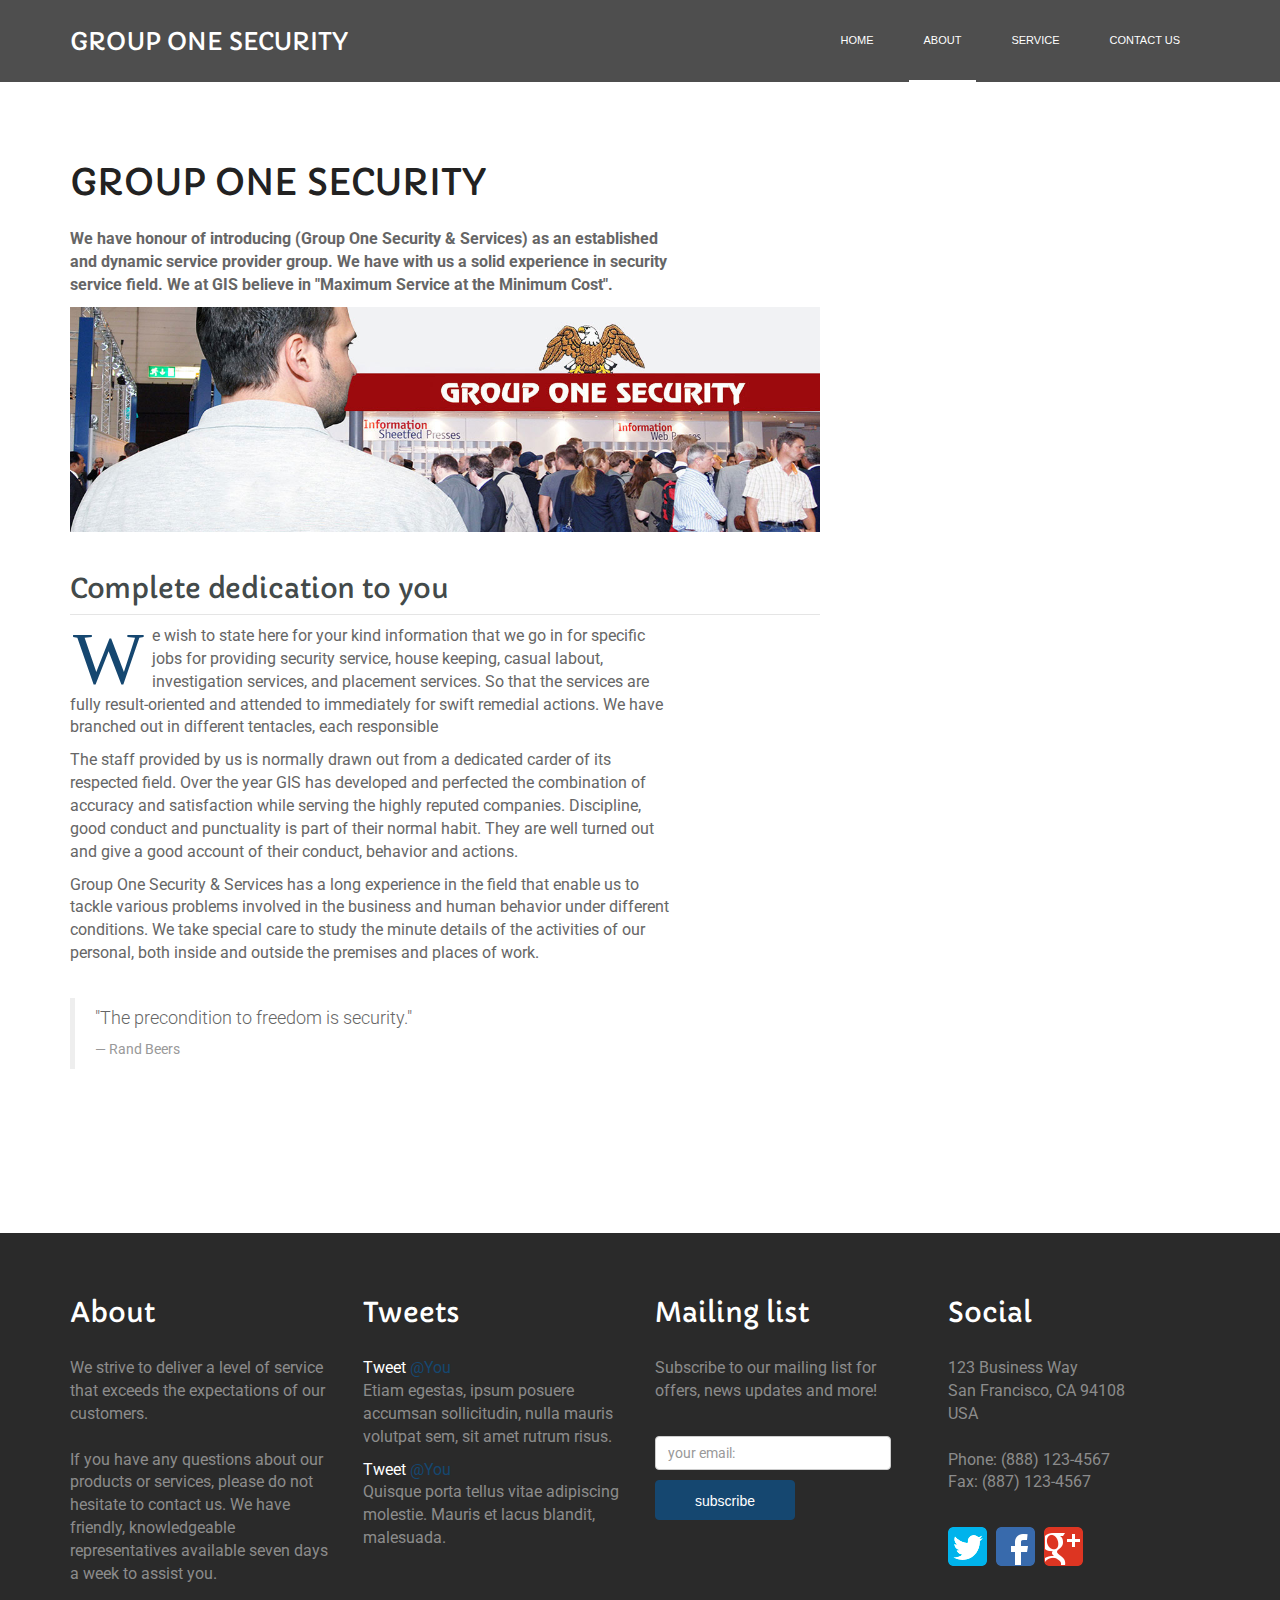
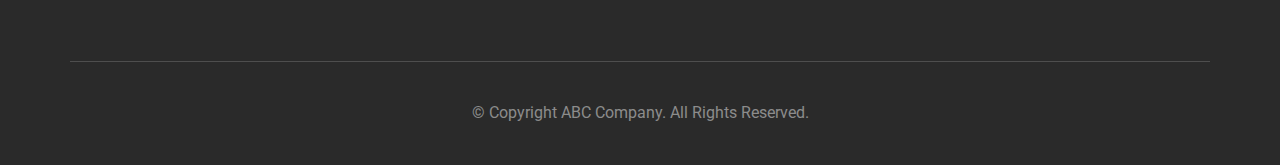
<file: about.html>
<!DOCTYPE html>
<html>

<head>
    <title>Groupone</title>
    <meta name="viewport" content="width=device-width, initial-scale=1.0">
    <!-- Bootstrap -->
    <link href="css/bootstrap.min.css" rel="stylesheet">
    <link href='http://fonts.googleapis.com/css?family=Capriola' rel='stylesheet' type='text/css'>
    <link href='https://fonts.googleapis.com/css?family=Roboto:400,500,700' rel='stylesheet' type='text/css'>
    <link href="css/style.css" rel="stylesheet">
    <!--[if lt IE 9]>
      <script src="https://oss.maxcdn.com/libs/html5shiv/3.7.0/html5shiv.js"></script>
      <script src="https://oss.maxcdn.com/libs/respond.js/1.3.0/respond.min.js"></script>
    <![endif]-->
</head>

<body>
    <header class="sub__header">
        <div class="container">
            <nav class="navbar navbar-default" role="navigation">
                <!-- Brand and toggle get grouped for better mobile display -->
                <!-- Collect the nav links, forms, and other content for toggling -->
                <div class="navbar-header">
                    <h1 class="navbar-brand"><a href="index.html">Group One Security</a></h1>
                    <button type="button" class="navbar-toggle" data-toggle="collapse" data-target="#bs-example-navbar-collapse-1,#bs-example-navbar-collapse-2"> <span class="sr-only">Toggle navigation</span> <span class="icon-bar"></span> <span class="icon-bar"></span> <span class="icon-bar"></span> </button>
                </div>
                <div class="navbar-collapse navbar-right" id="bs-example-navbar-collapse-1">
                    <ul class="nav navbar-nav">
                        <li><a href="index.html">Home</a></li>
                        <li class="active"><a href="about.html">About</a></li>
                        <!--<li><a href="right_sidebar.html">right sidebar</a></li>-->
                        <li><a href="service.html">Service</a></li>
                        <li><a href="contact.html">contact us</a></li>
                    </ul>
                </div>
                <!-- /.navbar-collapse -->
            </nav>
        </div>
    </header>
    <section class="main__middle__container">
        <div class="container">
            <div class="row nothing">
                <section class="col-md-8 main-content">
                    <h2>Group One Security</h2>
                    <p class="pWidth"><strong>We have honour of introducing (Group One Security & Services) as an established and dynamic service provider group. We have with us a solid experience in security service field. We at GIS believe in "Maximum Service at the Minimum Cost".</strong></p>
                    <img src="images/content__images/banner1.jpg" alt="image" class="img-responsive">
                    <br />
                    <h3>Complete dedication to you</h3>
                    <hr>
                    <p class="pWidth"><span class="firstCharacter">W</span>e wish to state here for your kind information that we go in for specific jobs for providing security service, house keeping, casual labout, investigation services, and placement services. So that the services are fully result-oriented and attended to immediately for swift remedial actions. We have branched out in different tentacles, each responsible </p>
                    <p class="pWidth">The staff provided by us is normally drawn out from a dedicated carder of its respected field. Over the year GIS has developed and perfected the combination of accuracy and satisfaction while serving the highly reputed companies. Discipline, good conduct and punctuality is part of their normal habit. They are well turned out and give a good account of their conduct, behavior and actions.</p>
                    <p class="pWidth">Group One Security & Services has a long experience in the field that enable us to tackle various problems involved in the business and human behavior under different conditions. We take special care to study the minute details of the activities of our personal, both inside and outside the premises and places of work.</p>
                    <br />
                    <blockquote>
                        <p>"The precondition to freedom is security."</p>
                        <small>Rand Beers</small> </blockquote>
                    <br />
                    <br />
                    <br />
                </section>
            </div>
        </div>
        </div>
    </section>
    <footer>
        <div class="container">
            <div class="row">
                <div class="col-md-3">
                    <h3>About</h3>
                    <p>We strive to deliver a level of service that exceeds the expectations of our customers.
                        <br />
                        <br /> If you have any questions about our products or services, please do not hesitate to contact us. We have friendly, knowledgeable representatives available seven days a week to assist you.</p>
                </div>
                <div class="col-md-3">
                    <h3>Tweets</h3>
                    <p><span>Tweet</span> <a href="#">@You</a>
                        <br /> Etiam egestas, ipsum posuere accumsan sollicitudin, nulla mauris volutpat sem, sit amet rutrum risus. </p>
                    <p><span>Tweet</span> <a href="#">@You</a>
                        <br /> Quisque porta tellus vitae adipiscing molestie. Mauris et lacus blandit, malesuada.</p>
                </div>
                <div class="col-md-3">
                    <h3>Mailing list</h3>
                    <p>Subscribe to our mailing list for offers, news updates and more!</p>
                    <br />
                    <form action="#" method="post" class="form-inline" role="form">
                        <div class="form-group">
                            <label class="sr-only" for="exampleInputEmail2">your email:</label>
                            <input type="email" class="form-control form-control-lg" id="exampleInputEmail2" placeholder="your email:">
                        </div>
                        <button type="submit" class="btn btn-primary">subscribe</button>
                    </form>
                </div>
                <div class="col-md-3">
                    <h3>Social</h3>
                    <p>123 Business Way
                        <br /> San Francisco, CA 94108
                        <br /> USA
                        <br />
                        <br /> Phone: (888) 123-4567
                        <br /> Fax: (887) 123-4567
                        <br />
                        <br />
                    </p>
                    <div class="social__icons">
                        <a href="#" class="socialicon socialicon-twitter"></a>
                        <a href="#" class="socialicon socialicon-facebook"></a>
                        <a href="#" class="socialicon socialicon-google"></a>
                    </div>
                </div>
            </div>
            <hr>
            <p class="text-center">&copy; Copyright ABC Company. All Rights Reserved.</p>
        </div>
    </footer>
    <!-- jQuery (necessary for Bootstrap's JavaScript plugins) -->
    <script type="text/javascript" src="js/jquery.min.js"></script>
    <!-- Include all compiled plugins (below), or include individual files as needed -->
    <script src="js/bootstrap.min.js"></script>
</body>

</html>
</file>
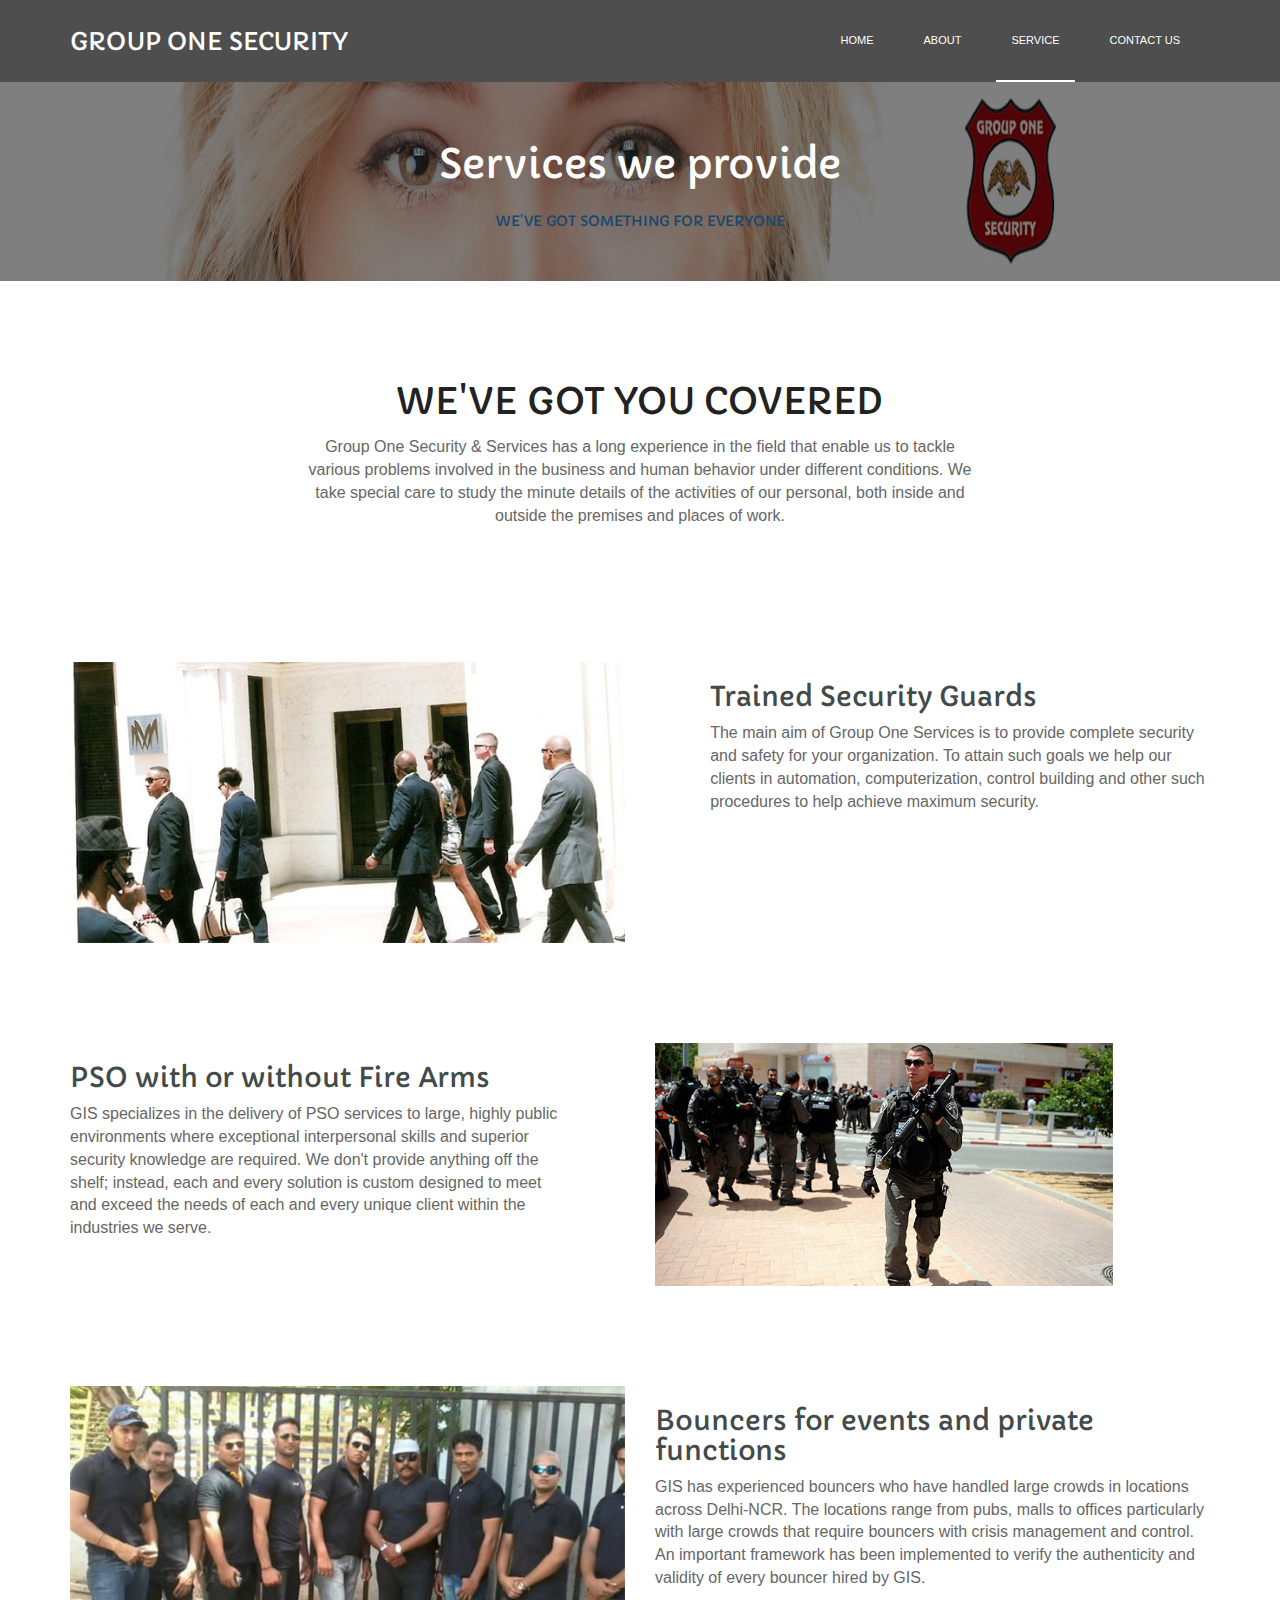
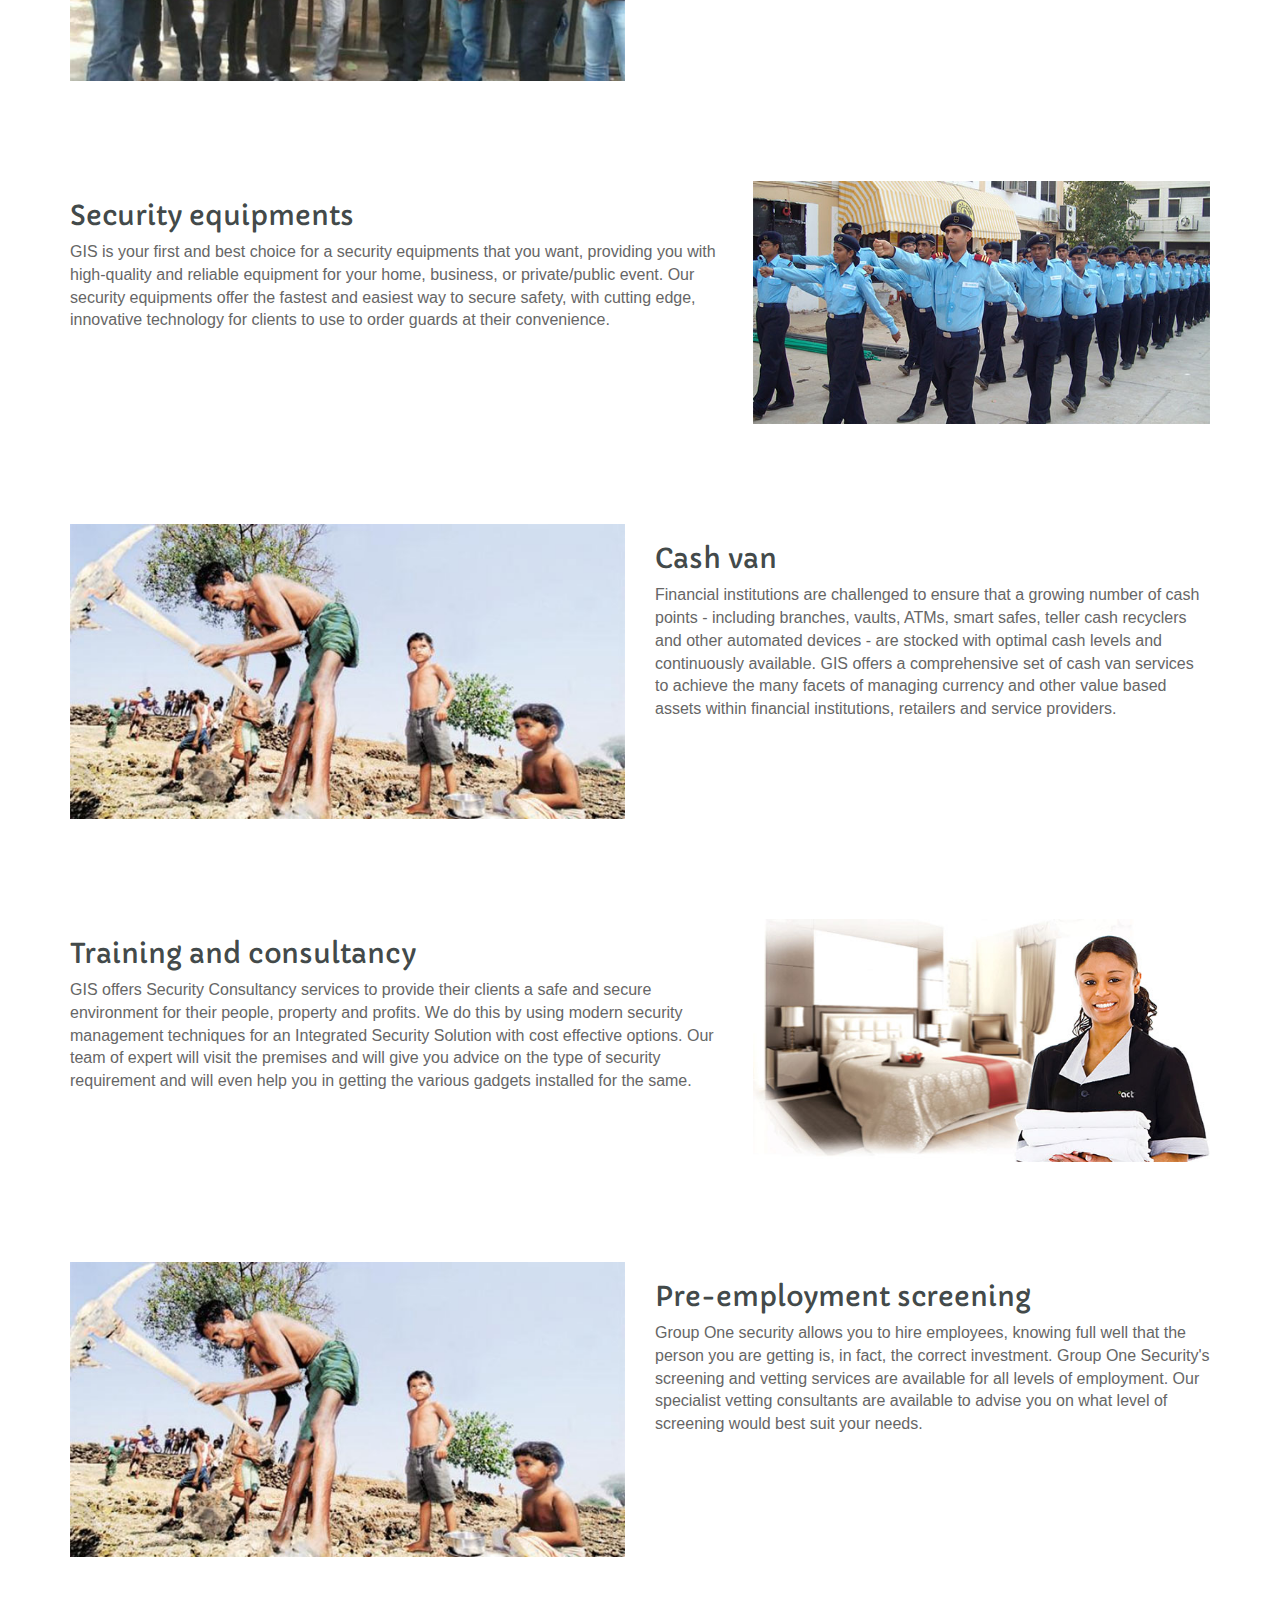
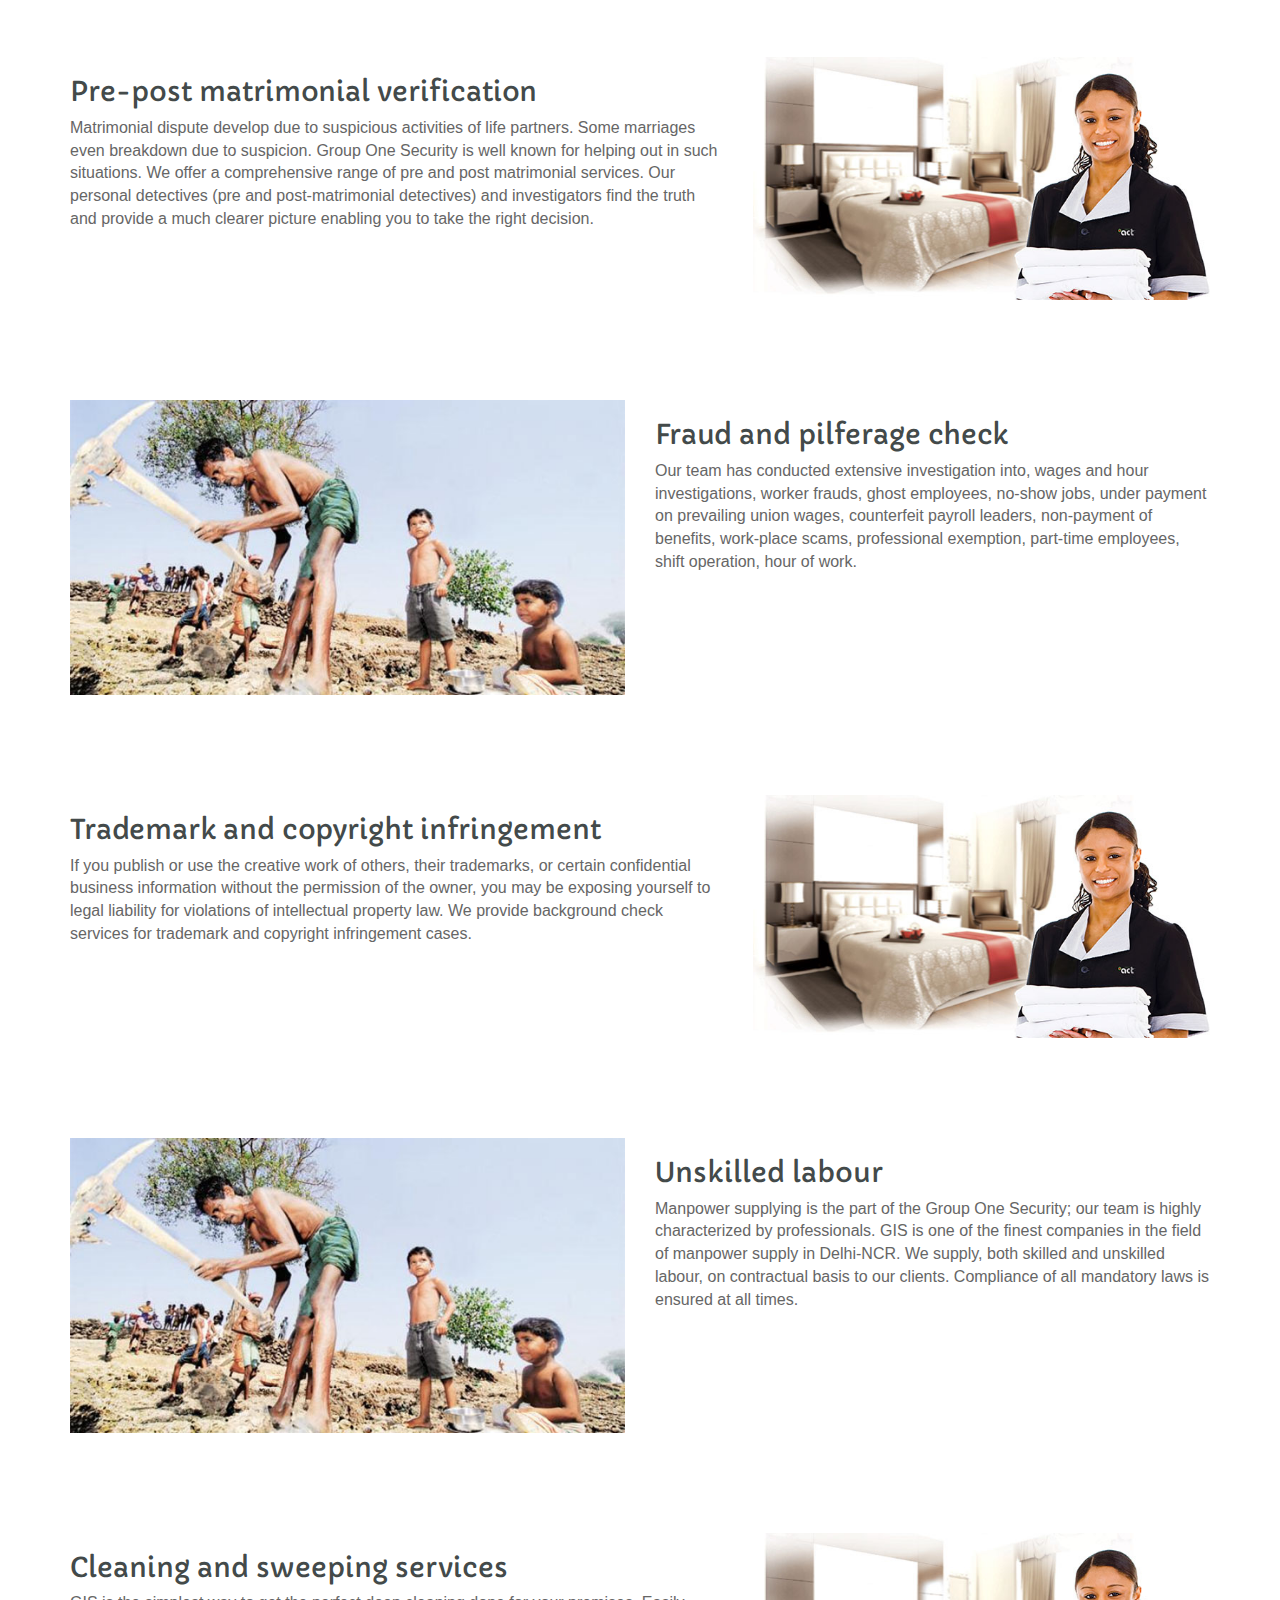
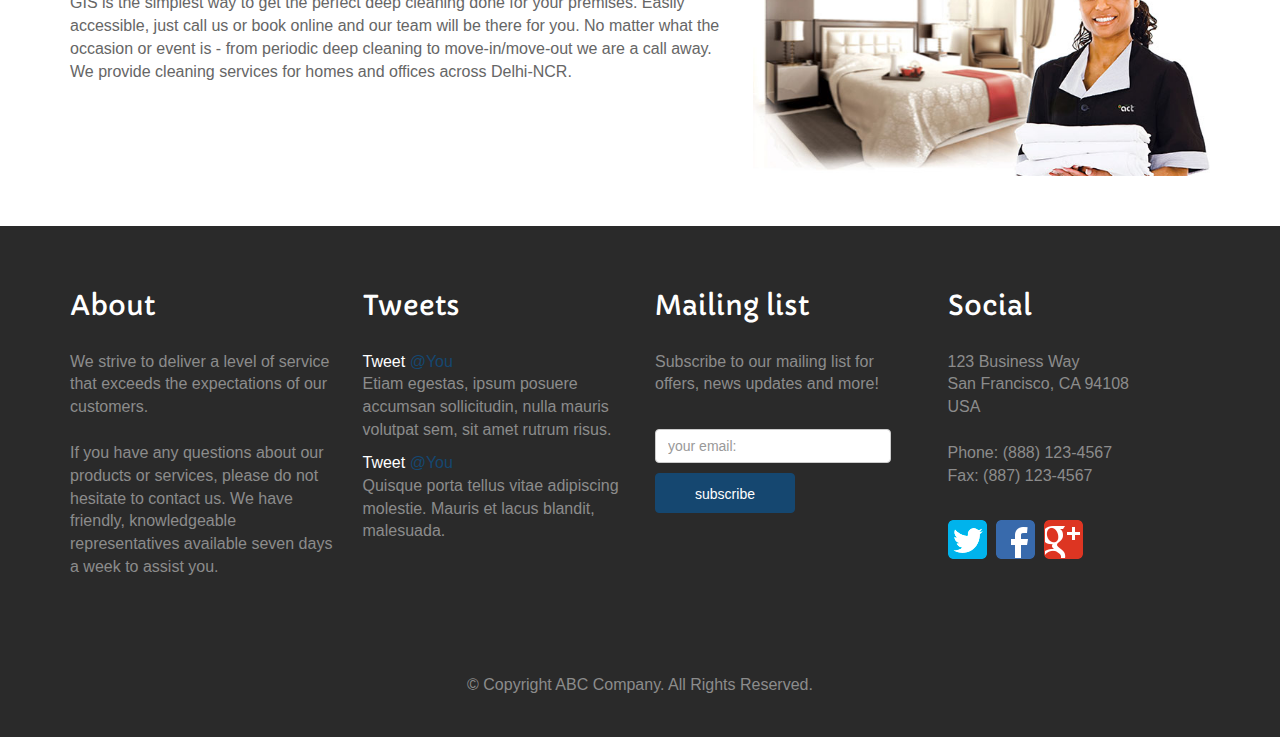
<file: service.html>
<!DOCTYPE html>
<html>

<head>
    <title>groupone</title>
    <meta name="viewport" content="width=device-width, initial-scale=1.0">
    <!-- Bootstrap -->
    <link href="css/bootstrap.min.css" rel="stylesheet">
    <link href='http://fonts.googleapis.com/css?family=Capriola' rel='stylesheet' type='text/css'>
    <link href='https://fonts.googleapis.com/css?family=Lato:400,700' rel='stylesheet' type='text/css'>
    <link href="css/style.css" rel="stylesheet">
    <!--[if lt IE 9]>
      <script src="https://oss.maxcdn.com/libs/html5shiv/3.7.0/html5shiv.js"></script>
      <script src="https://oss.maxcdn.com/libs/respond.js/1.3.0/respond.min.js"></script>
    <![endif]-->
</head>

<body>
    <header class="sub__header">
        <div class="container">
            <nav class="navbar navbar-default" role="navigation">
                <!-- Brand and toggle get grouped for better mobile display -->
                <!-- Collect the nav links, forms, and other content for toggling -->
                <div class="navbar-header">
                    <h1 class="navbar-brand"><a href="index.html">Group One Security</a></h1>
                    <button type="button" class="navbar-toggle" data-toggle="collapse" data-target="#bs-example-navbar-collapse-1,#bs-example-navbar-collapse-2"> <span class="sr-only">Toggle navigation</span> <span class="icon-bar"></span> <span class="icon-bar"></span> <span class="icon-bar"></span> </button>
                </div>
                <div class="navbar-collapse navbar-right" id="bs-example-navbar-collapse-1">
                    <ul class="nav navbar-nav">
                        <li><a href="index.html">Home</a></li>
                        <li><a href="about.html">About</a></li>
                        <!--<li><a href="right_sidebar.html">right sidebar</a></li>-->
                        <li class="active"><a href="service.html">Service</a></li>
                        <li><a href="contact.html">contact us</a></li>
                    </ul>
                </div>
                <!-- /.navbar-collapse -->
            </nav>
        </div>
    </header>
    <section class="main__middle__container">
        <div class="row heading__block nothing no-margin">
            <div class="container text-center">
                <h1>Services we provide</h1>
                <p class="big-paragraph">We've got something for everyone</p>
            </div>
        </div>
        <div class="container">
            <div class="row no_padding nothing no-margin ctr-text">
                <h2>We've got you covered</h2>
                <p class="ctr-text">Group One Security & Services has a long experience in the field that enable us to tackle various problems involved in the business and human behavior under different conditions. We take special care to study the minute details of the activities of our personal, both inside and outside the premises and places of work.</p>
            </div>
            <div class="row nothing">
                <div class="col-md-6"> <img src="images/content__images/image1.jpg" alt="image" class="img-responsive no-margin full-width"> </div>
                <div class="col-md-6 col-padding-rgt">
                    <h3>Trained Security Guards</h3>
                    <p>The main aim of Group One Services is to provide complete security and safety for your organization. To attain such goals we help our clients in automation, computerization, control building and other such procedures to help achieve maximum security.</p>
                </div>
            </div>
            <div class="row">
                <div class="col-md-7 col-padding-lft">
                    <h3>PSO with or without Fire Arms</h3>
                    <p>GIS specializes in the delivery of PSO services to large, highly public environments where exceptional interpersonal skills and superior security knowledge are required. We don't provide anything off the shelf; instead, each and every solution is custom designed to meet and exceed the needs of each and every unique client within the industries we serve.</p>
                </div>
                <div class="col-md-5"> <img src="images/content__images/image2.jpg" alt="image" class="img-responsive no-margin full-width"> </div>
            </div>
            <div class="row nothing">
                <div class="col-md-6"> <img src="images/content__images/bouncer.jpg" alt="image" class="img-responsive no-margin full-width"> </div>
                <div class="col-md-6">
                    <h3>Bouncers for events and private functions</h3>
                    <p>GIS has experienced bouncers who have handled large crowds in locations across Delhi-NCR. The locations range from pubs, malls to offices particularly with large crowds that require bouncers with crisis management and control. An important framework has been implemented to verify the authenticity and validity of every bouncer hired by GIS.</p>
                </div>
            </div>
            <div class="row">
                <div class="col-md-7">
                    <h3>Security equipments</h3>
                    <p>GIS is your first and best choice for a security equipments that you want, providing you with high-quality and reliable equipment for your home, business, or private/public event. Our security equipments offer the fastest and easiest way to secure safety, with cutting edge, innovative technology for clients to use to order guards at their convenience.</p>
                </div>
                <div class="col-md-5"> <img src="images/content__images/security-gaurd.jpg" alt="image" class="img-responsive no-margin full-width"> </div>
            </div>
            <div class="row nothing">
                <div class="col-md-6"> <img src="images/content__images/casual.jpg" alt="image" class="img-responsive no-margin full-width"> </div>
                <div class="col-md-6">
                    <h3>Cash van</h3>
                    <p>Financial institutions are challenged to ensure that a growing number of cash points - including branches, vaults, ATMs, smart safes, teller cash recyclers and other automated devices - are stocked with optimal cash levels and continuously available. GIS offers a comprehensive set of cash van services to achieve the many facets of managing currency and other value based assets within financial institutions, retailers and service providers.</p>
                </div>
            </div>
            <div class="row">
                <div class="col-md-7">
                    <h3>Training and consultancy</h3>
                    <p>GIS offers Security Consultancy services to provide their clients a safe and secure environment for their people, property and profits. We do this by using modern security management techniques for an Integrated Security Solution with cost effective options. Our team of expert will visit the premises and will give you advice on the type of security requirement and will even help you in getting the various gadgets installed for the same.</p>
                </div>
                <div class="col-md-5"> <img src="images/content__images/housekeeping.jpg" alt="image" class="img-responsive no-margin full-width"> </div>
            </div>
            <div class="row nothing">
                <div class="col-md-6"> <img src="images/content__images/casual.jpg" alt="image" class="img-responsive no-margin full-width"> </div>
                <div class="col-md-6">
                    <h3>Pre-employment screening</h3>
                    <p>Group One security allows you to hire employees, knowing full well that the person you are getting is, in fact, the correct investment. Group One Security's screening and vetting services are available for all levels of employment. Our specialist vetting consultants are available to advise you on what level of screening would best suit your needs.</p>
                </div>
            </div>
            <div class="row">
                <div class="col-md-7">
                    <h3>Pre-post matrimonial verification</h3>
                    <p>Matrimonial dispute develop due to suspicious activities of life partners. Some marriages even breakdown due to suspicion. Group One Security is well known for helping out in such situations. We offer a comprehensive range of pre and post matrimonial services. Our personal detectives (pre and post-matrimonial detectives) and investigators find the truth and provide a much clearer picture enabling you to take the right decision.</p>
                </div>
                <div class="col-md-5"> <img src="images/content__images/housekeeping.jpg" alt="image" class="img-responsive no-margin full-width"> </div>
            </div>
            <div class="row nothing">
                <div class="col-md-6"> <img src="images/content__images/casual.jpg" alt="image" class="img-responsive no-margin full-width"> </div>
                <div class="col-md-6">
                    <h3>Fraud and pilferage check</h3>
                    <p>Our team has conducted extensive investigation into, wages and hour investigations, worker frauds, ghost employees, no-show jobs, under payment on prevailing union wages, counterfeit payroll leaders, non-payment of benefits, work-place scams, professional exemption, part-time employees, shift operation, hour of work.</p>
                </div>
            </div>
            <div class="row">
                <div class="col-md-7">
                    <h3>Trademark and copyright infringement</h3>
                    <p>If you publish or use the creative work of others, their trademarks, or certain confidential business information without the permission of the owner, you may be exposing yourself to legal liability for violations of intellectual property law. We provide background check services for trademark and copyright infringement cases.</p>
                </div>
                <div class="col-md-5"> <img src="images/content__images/housekeeping.jpg" alt="image" class="img-responsive no-margin full-width"> </div>
            </div>
            <div class="row nothing">
                <div class="col-md-6"> <img src="images/content__images/casual.jpg" alt="image" class="img-responsive no-margin full-width"> </div>
                <div class="col-md-6">
                    <h3>Unskilled labour</h3>
                    <p>Manpower supplying is the part of the Group One Security; our team is highly characterized by professionals. GIS is one of the finest companies in the field of manpower supply in Delhi-NCR. We supply, both skilled and unskilled labour, on contractual basis to our clients. Compliance of all mandatory laws is ensured at all times.</p>
                </div>
            </div>
            <div class="row">
                <div class="col-md-7">
                    <h3>Cleaning and sweeping services</h3>
                    <p>GIS is the simplest way to get the perfect deep cleaning done for your premises. Easily accessible, just call us or book online and our team will be there for you. No matter what the occasion or event is - from periodic deep cleaning to move-in/move-out we are a call away. We provide cleaning services for homes and offices across Delhi-NCR.</p>
                </div>
                <div class="col-md-5"> <img src="images/content__images/housekeeping.jpg" alt="image" class="img-responsive no-margin full-width"> </div>
            </div>
            <div class="dc_clear"></div>
    </section>
    <footer>
        <div class="container">
            <div class="row">
                <div class="col-md-3">
                    <h3>About</h3>
                    <p>We strive to deliver a level of service that exceeds the expectations of our customers.
                        <br />
                        <br /> If you have any questions about our products or services, please do not hesitate to contact us. We have friendly, knowledgeable representatives available seven days a week to assist you.</p>
                </div>
                <div class="col-md-3">
                    <h3>Tweets</h3>
                    <p><span>Tweet</span> <a href="#">@You</a>
                        <br /> Etiam egestas, ipsum posuere accumsan sollicitudin, nulla mauris volutpat sem, sit amet rutrum risus. </p>
                    <p><span>Tweet</span> <a href="#">@You</a>
                        <br /> Quisque porta tellus vitae adipiscing molestie. Mauris et lacus blandit, malesuada.</p>
                </div>
                <div class="col-md-3">
                    <h3>Mailing list</h3>
                    <p>Subscribe to our mailing list for offers, news updates and more!</p>
                    <br />
                    <form action="#" method="post" class="form-inline" role="form">
                        <div class="form-group">
                            <label class="sr-only" for="exampleInputEmail2">your email:</label>
                            <input type="email" class="form-control form-control-lg" id="exampleInputEmail2" placeholder="your email:">
                        </div>
                        <button type="submit" class="btn btn-primary">subscribe</button>
                    </form>
                </div>
                <div class="col-md-3">
                    <h3>Social</h3>
                    <p>123 Business Way
                        <br /> San Francisco, CA 94108
                        <br /> USA
                        <br />
                        <br /> Phone: (888) 123-4567
                        <br /> Fax: (887) 123-4567
                        <br />
                        <br />
                    </p>
                    <div class="social__icons">
                        <a href="#" class="socialicon socialicon-twitter"></a>
                        <a href="#" class="socialicon socialicon-facebook"></a>
                        <a href="#" class="socialicon socialicon-google"></a>
                    </div>
                </div>
            </div>
            <p class="text-center">&copy; Copyright ABC Company. All Rights Reserved.</p>
        </div>
    </footer>
    <!-- jQuery (necessary for Bootstrap's JavaScript plugins) -->
    <script type="text/javascript" src="js/jquery.min.js"></script>
    <!-- Include all compiled plugins (below), or include individual files as needed -->
    <script src="js/bootstrap.min.js"></script>
</body>

</html>
</file>
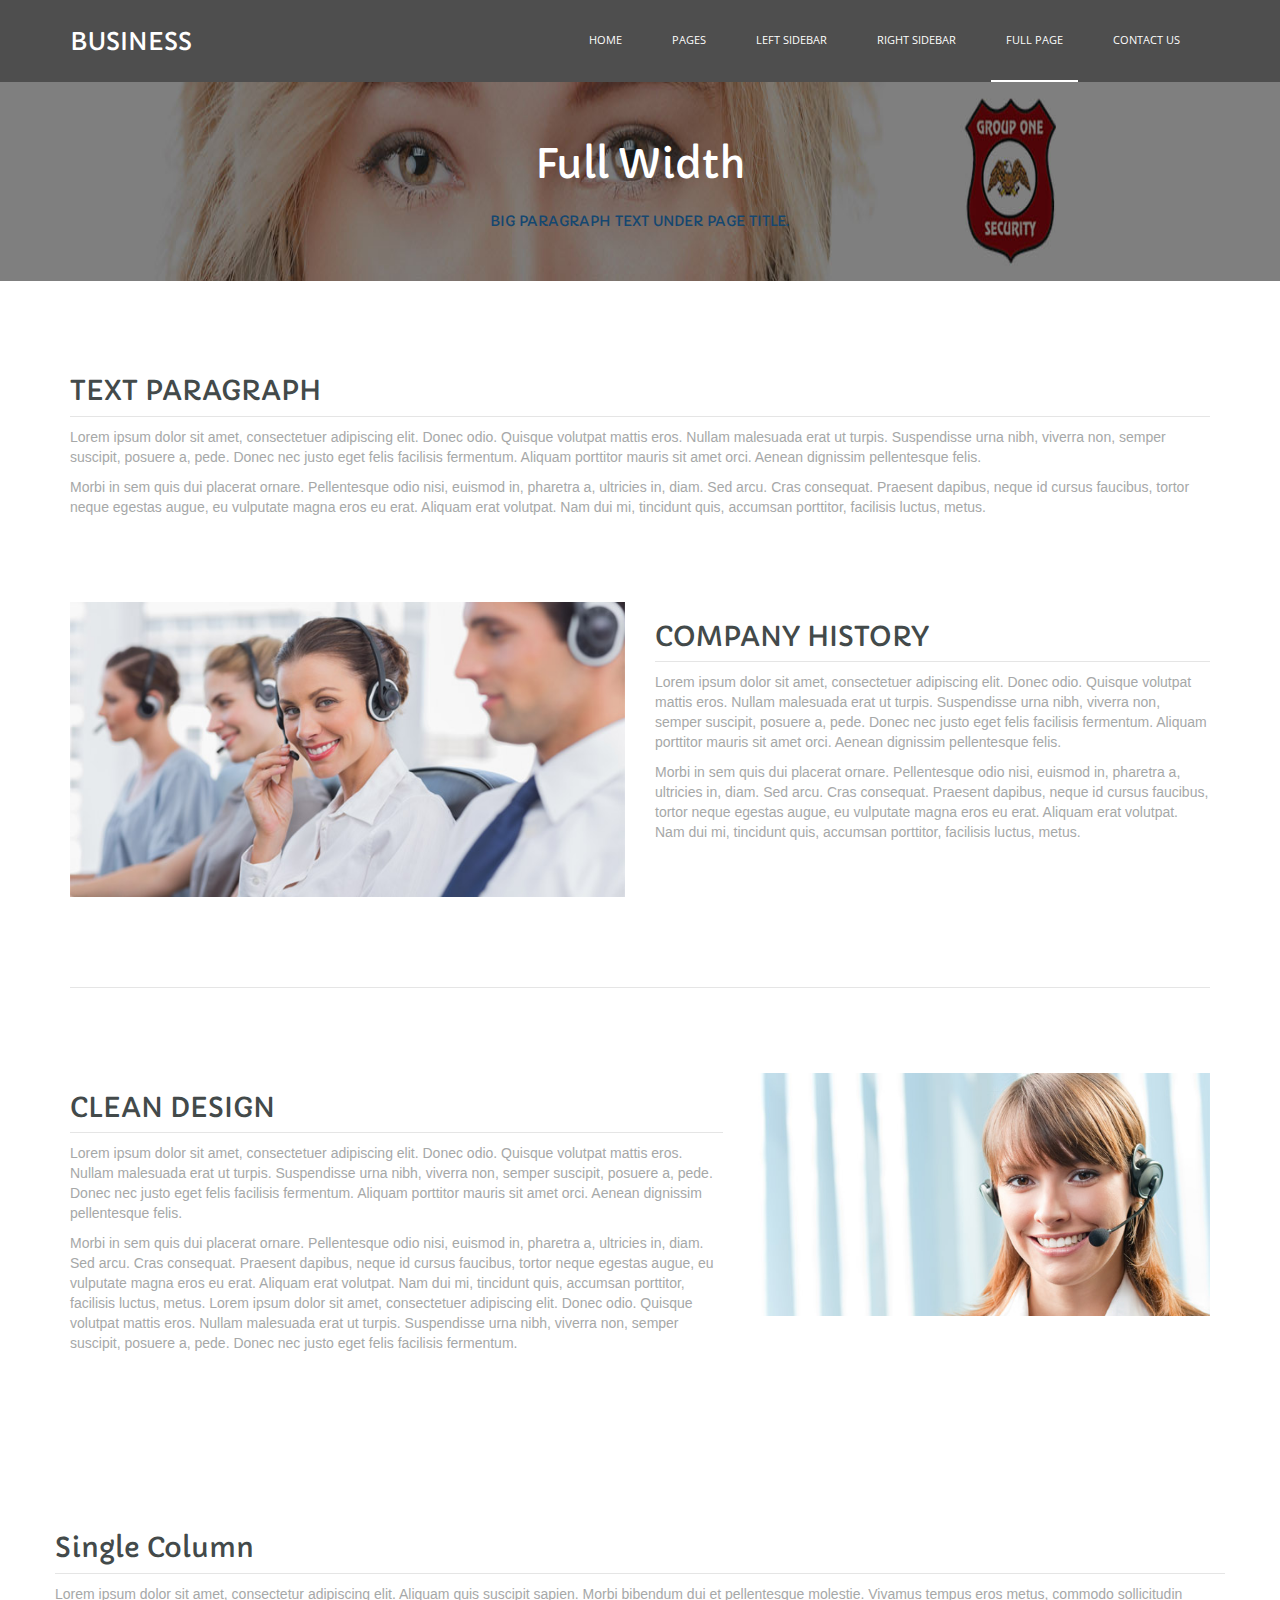
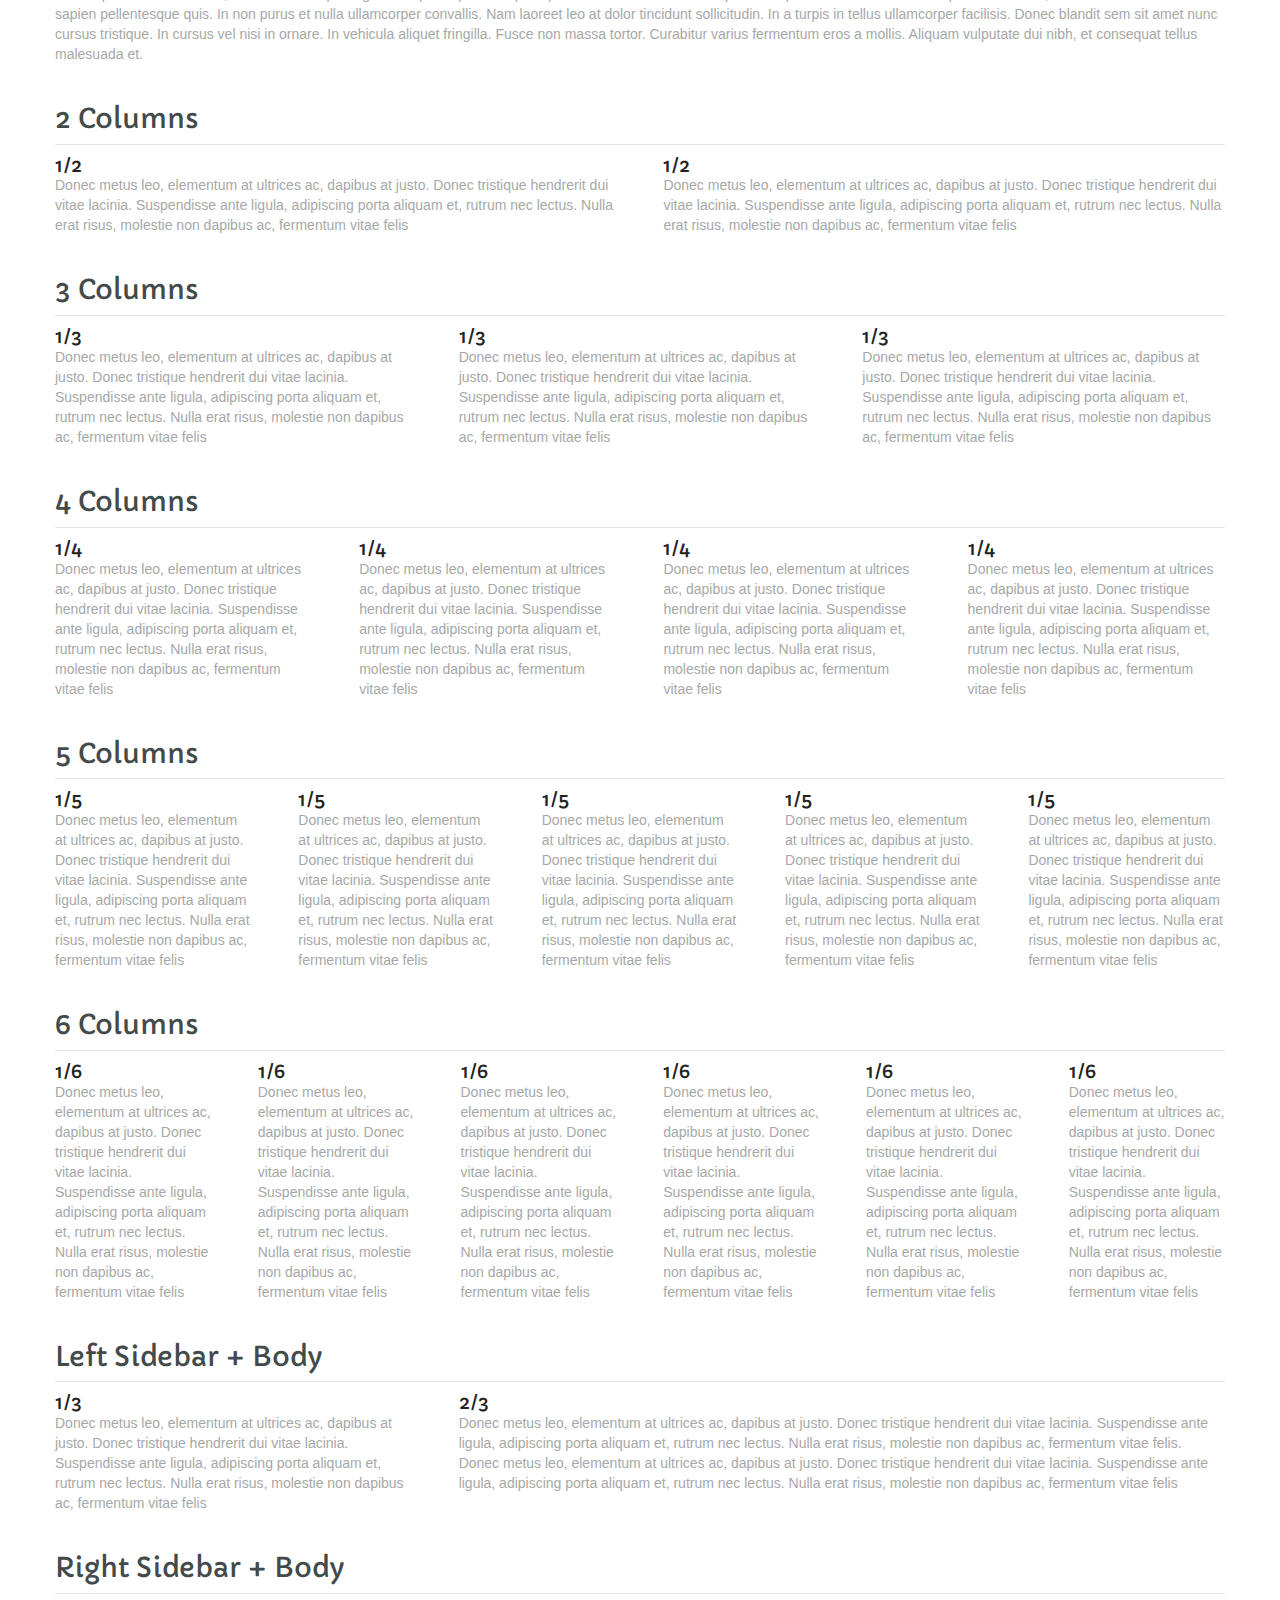
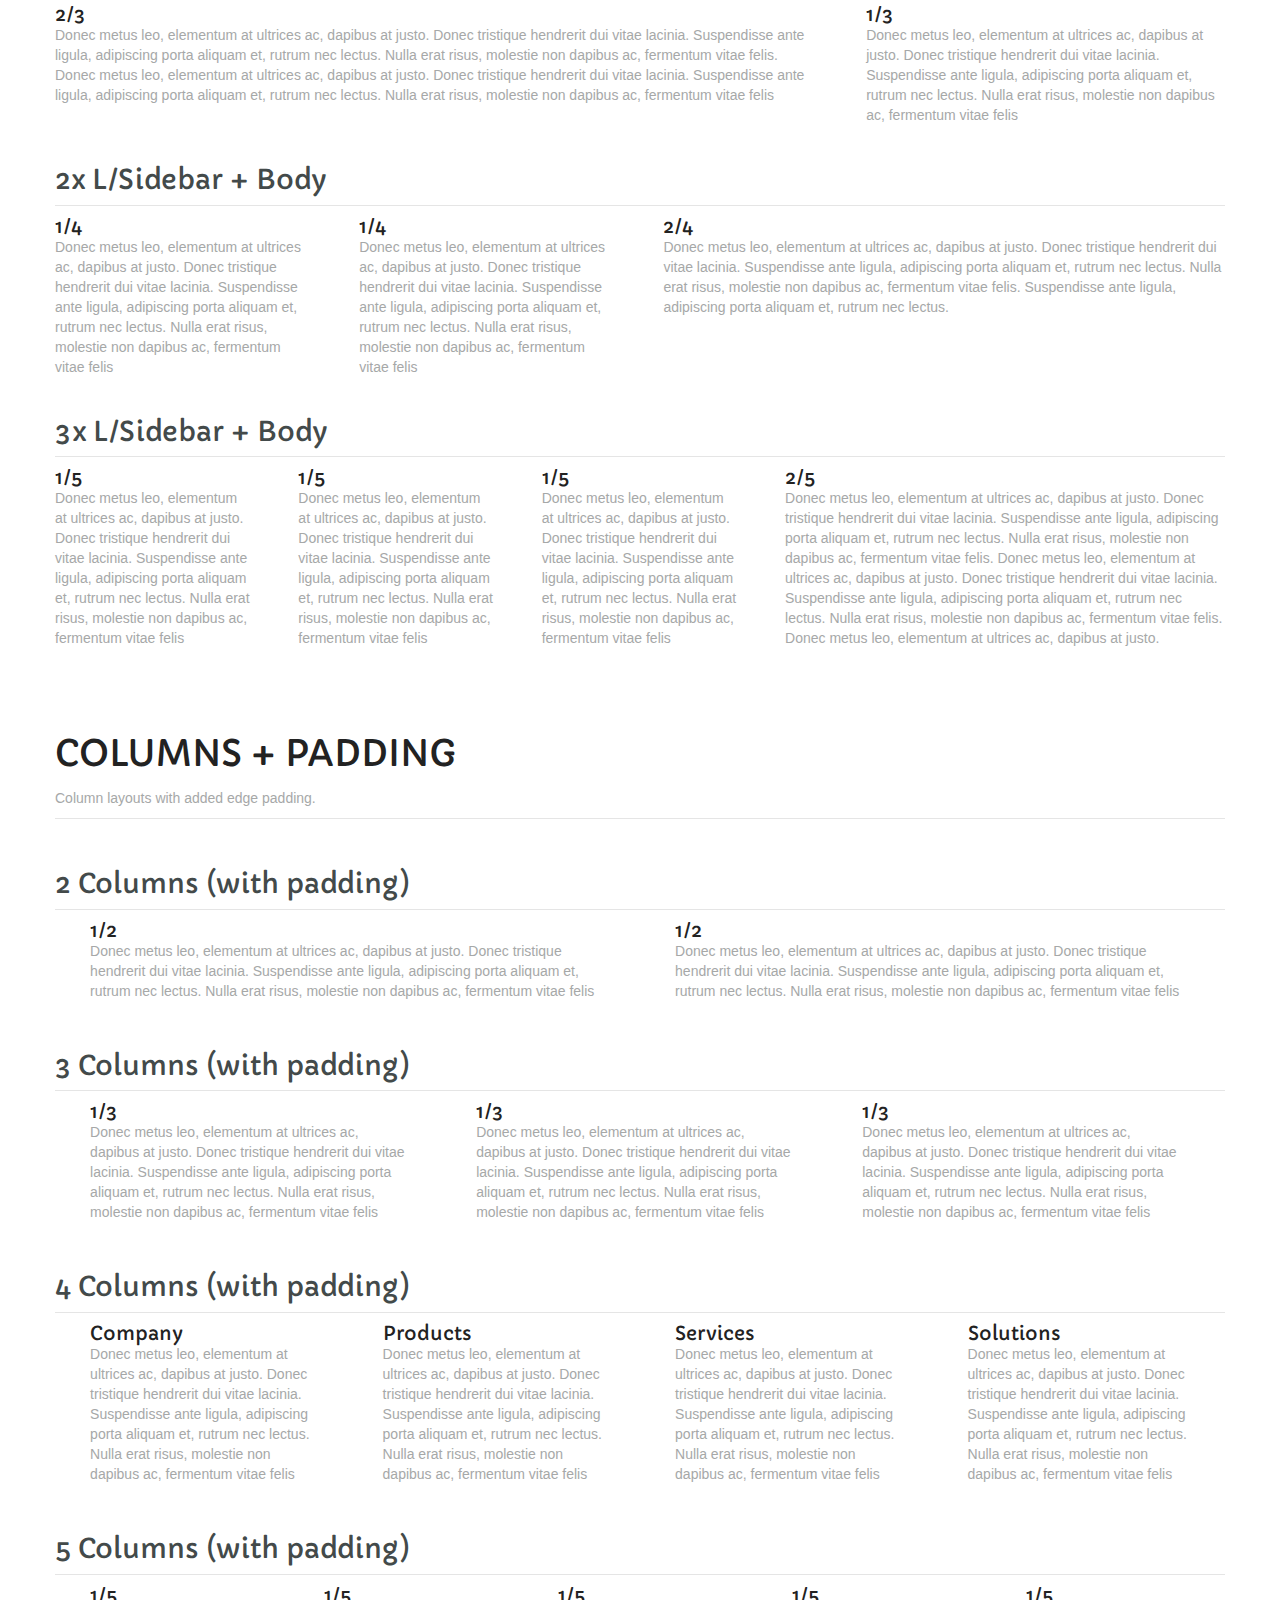
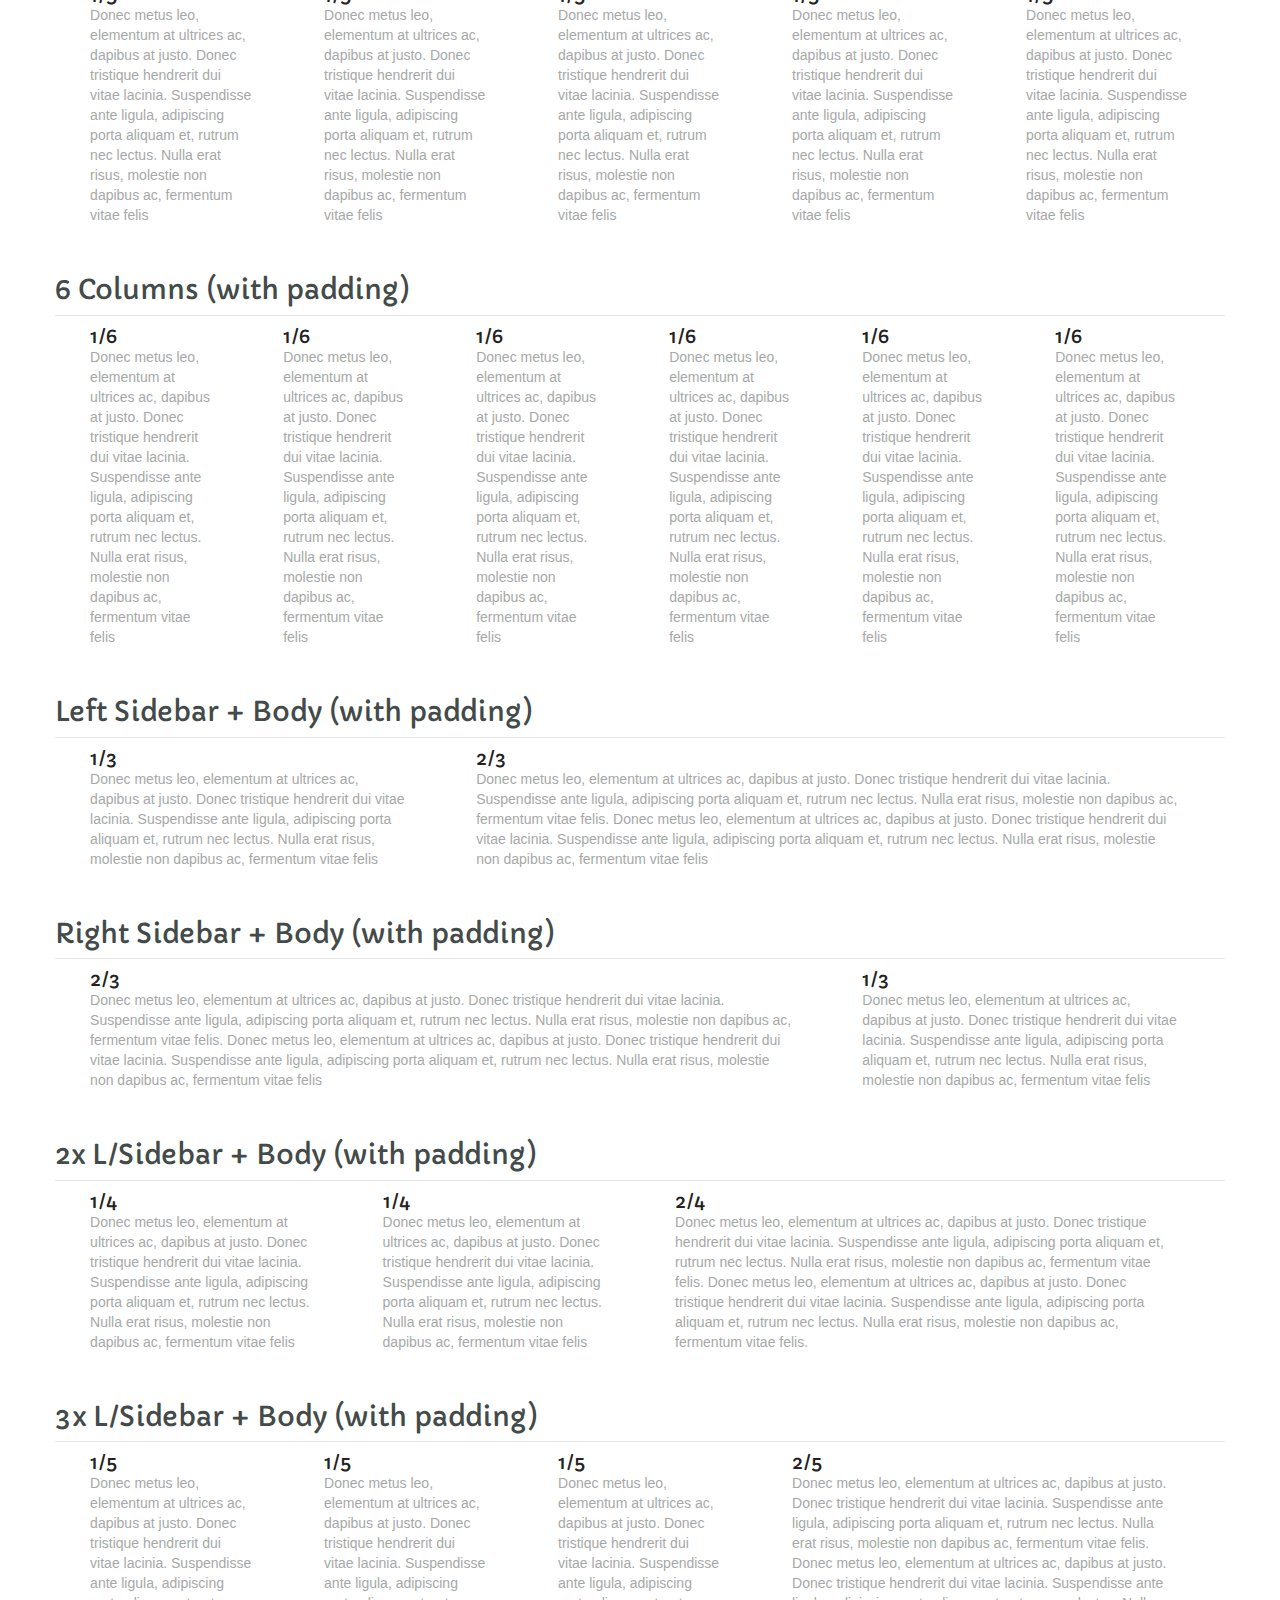
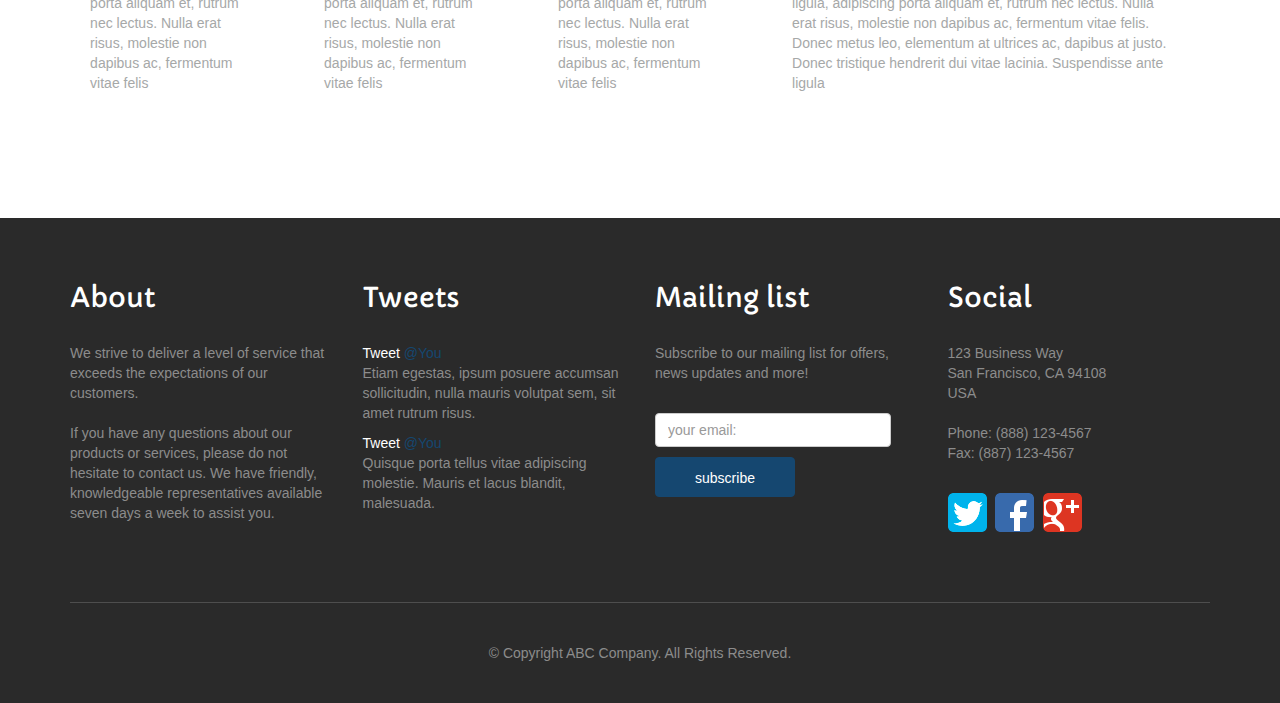
<file: mate/template/full_width.html>
<!DOCTYPE html>
<html>
<head>
<title>Reponsive HTML Template</title>
<meta name="viewport" content="width=device-width, initial-scale=1.0">
<!-- Bootstrap -->
<link href="css/bootstrap.min.css" rel="stylesheet">
<link href='http://fonts.googleapis.com/css?family=Capriola' rel='stylesheet' type='text/css'>
<link href='http://fonts.googleapis.com/css?family=Open+Sans:400,300,700,800' rel='stylesheet' type='text/css'>
<link href="css/style.css" rel="stylesheet">
<!-- HTML5 Shim and Respond.js IE8 support of HTML5 elements and media queries -->
<!-- WARNING: Respond.js doesn't work if you view the page via file:// -->
<!--[if lt IE 9]>
      <script src="https://oss.maxcdn.com/libs/html5shiv/3.7.0/html5shiv.js"></script>
      <script src="https://oss.maxcdn.com/libs/respond.js/1.3.0/respond.min.js"></script>
    <![endif]-->
</head>
<body>
<header class="sub__header">
  <div class="container">
    <nav class="navbar navbar-default" role="navigation"> 
      <!-- Brand and toggle get grouped for better mobile display --> 
      <!-- Collect the nav links, forms, and other content for toggling -->
      <div class="navbar-header">
        <h1 class="navbar-brand"><a href="index.html">business</a></h1>
        <button type="button" class="navbar-toggle" data-toggle="collapse" data-target="#bs-example-navbar-collapse-1,#bs-example-navbar-collapse-2"> <span class="sr-only">Toggle navigation</span> <span class="icon-bar"></span> <span class="icon-bar"></span> <span class="icon-bar"></span> </button>
      </div>
      <div class="navbar-collapse navbar-right" id="bs-example-navbar-collapse-1">
        <ul class="nav navbar-nav">
          <li><a href="index.html">Home</a></li>
          <li class="dropdown"> <a href="#" class="dropdown-toggle" data-toggle="dropdown">Pages</a>
            <ul class="dropdown-menu">
              <li><a href="index_fixed.html">Home / Fixed</a></li>
              <li><a href="index_with_blog.html">Home + Blog</a></li>
              <li><a href="portfolio.html">Portfolio</a></li>
              <li><a href="typography.html">Typography</a></li>
              <li><a href="shortcodes.html">Shortcodes</a></li>
              <li><a href="blog.html">Blog & News</a></li>
              <li><a href="tables.html">Tables</a></li>
              <li><a href="faq.html">FAQ</a></li>
            </ul>
          </li>
          <li><a href="left_sidebar.html">left sidebar</a></li>
          <li><a href="right_sidebar.html">right sidebar</a></li>
          <li class="active"><a href="full_width.html">full page</a></li>
          <li><a href="contact.html">contact us</a></li>
        </ul>
      </div>
      <!-- /.navbar-collapse --> 
    </nav>
  </div>
</header>
<section class="main__middle__container">
  <div class="row heading__block nothing no-margin">
    <div class="container text-center">
      <h1>Full Width</h1>
      <p class="big-paragraph">Big paragraph text under page title.</p>
    </div>
  </div>
  <div class="container">
    <div class="row no_padding nothing no-margin">
      <h3>TEXT PARAGRAPH</h3>
      <hr>
      <p>Lorem ipsum dolor sit amet, consectetuer adipiscing elit. Donec odio. Quisque volutpat mattis eros. Nullam malesuada erat ut turpis. Suspendisse urna nibh, viverra non, semper suscipit, posuere a, pede. Donec nec justo eget felis facilisis fermentum. Aliquam porttitor mauris sit amet orci. Aenean dignissim pellentesque felis.</p>
      <p>Morbi in sem quis dui placerat ornare. Pellentesque odio nisi, euismod in, pharetra a, ultricies in, diam. Sed arcu. Cras consequat. Praesent dapibus, neque id cursus faucibus, tortor neque egestas augue, eu vulputate magna eros eu erat. Aliquam erat volutpat. Nam dui mi, tincidunt quis, accumsan porttitor, facilisis luctus, metus.</p>
    </div>
    <div class="row no_padding nothing">
      <div class="col-md-6"> <img src="images/content__images/image1.jpg" alt="image" class="img-responsive no-margin full-width"> </div>
      <div class="col-md-6">
        <h3>COMPANY HISTORY</h3>
        <hr>
        <p>Lorem ipsum dolor sit amet, consectetuer adipiscing elit. Donec odio. Quisque volutpat mattis eros. Nullam malesuada erat ut turpis. Suspendisse urna nibh, viverra non, semper suscipit, posuere a, pede. Donec nec justo eget felis facilisis fermentum. Aliquam porttitor mauris sit amet orci. Aenean dignissim pellentesque felis.</p>
        <p>Morbi in sem quis dui placerat ornare. Pellentesque odio nisi, euismod in, pharetra a, ultricies in, diam. Sed arcu. Cras consequat. Praesent dapibus, neque id cursus faucibus, tortor neque egestas augue, eu vulputate magna eros eu erat. Aliquam erat volutpat. Nam dui mi, tincidunt quis, accumsan porttitor, facilisis luctus, metus.</p>
      </div>
    </div>
    <hr>
    <div class="row">
      <div class="col-md-7">
        <h3>CLEAN DESIGN</h3>
        <hr>
        <p>Lorem ipsum dolor sit amet, consectetuer adipiscing elit. Donec odio. Quisque volutpat mattis eros. Nullam malesuada erat ut turpis. Suspendisse urna nibh, viverra non, semper suscipit, posuere a, pede. Donec nec justo eget felis facilisis fermentum. Aliquam porttitor mauris sit amet orci. Aenean dignissim pellentesque felis.</p>
        <p>Morbi in sem quis dui placerat ornare. Pellentesque odio nisi, euismod in, pharetra a, ultricies in, diam. Sed arcu. Cras consequat. Praesent dapibus, neque id cursus faucibus, tortor neque egestas augue, eu vulputate magna eros eu erat. Aliquam erat volutpat. Nam dui mi, tincidunt quis, accumsan porttitor, facilisis luctus, metus. Lorem ipsum dolor sit amet, consectetuer adipiscing elit. Donec odio. Quisque volutpat mattis eros. Nullam malesuada erat ut turpis. Suspendisse urna nibh, viverra non, semper suscipit, posuere a, pede. Donec nec justo eget felis facilisis fermentum. </p>
      </div>
      <div class="col-md-5"> <img src="images/content__images/image2.jpg" alt="image" class="img-responsive no-margin full-width"> </div>
    </div>
    <div class="row">
      <h3>Single Column</h3>
      <hr>
      Lorem ipsum dolor sit amet, consectetur adipiscing elit. Aliquam quis suscipit sapien. Morbi bibendum dui et pellentesque molestie. Vivamus tempus eros metus, commodo sollicitudin sapien pellentesque quis. In non purus et nulla ullamcorper convallis. Nam laoreet leo at dolor tincidunt sollicitudin. In a turpis in tellus ullamcorper facilisis. Donec blandit sem sit amet nunc cursus tristique. In cursus vel nisi in ornare. In vehicula aliquet fringilla. Fusce non massa tortor. Curabitur varius fermentum eros a mollis. Aliquam vulputate dui nibh, et consequat tellus malesuada et.
      <div class="dc_clear"></div>
      <br />
      <h3>2 Columns</h3>
      <hr>
      <!-- 2 columns start-->
      <div class="one_half">
        <h4>1/2</h4>
        <p>Donec metus leo, elementum at ultrices ac, dapibus at justo. Donec tristique hendrerit dui vitae lacinia. Suspendisse ante ligula, adipiscing porta aliquam et, rutrum nec lectus. Nulla erat risus, molestie non dapibus ac, fermentum vitae felis</p>
      </div>
      <div class="one_half column-last">
        <h4>1/2</h4>
        <p>Donec metus leo, elementum at ultrices ac, dapibus at justo. Donec tristique hendrerit dui vitae lacinia. Suspendisse ante ligula, adipiscing porta aliquam et, rutrum nec lectus. Nulla erat risus, molestie non dapibus ac, fermentum vitae felis</p>
      </div>
      <div class="dc_clear"></div>
      <!-- 2 columns end -->
      
      <h3>3 Columns</h3>
      <hr>
      
      <!-- 3 columns start -->
      <div class="one_third">
        <h4>1/3</h4>
        <p>Donec metus leo, elementum at ultrices ac, dapibus at justo. Donec tristique hendrerit dui vitae lacinia. Suspendisse ante ligula, adipiscing porta aliquam et, rutrum nec lectus. Nulla erat risus, molestie non dapibus ac, fermentum vitae felis</p>
      </div>
      <div class="one_third">
        <h4>1/3</h4>
        <p>Donec metus leo, elementum at ultrices ac, dapibus at justo. Donec tristique hendrerit dui vitae lacinia. Suspendisse ante ligula, adipiscing porta aliquam et, rutrum nec lectus. Nulla erat risus, molestie non dapibus ac, fermentum vitae felis</p>
      </div>
      <div class="one_third column-last">
        <h4>1/3</h4>
        <p>Donec metus leo, elementum at ultrices ac, dapibus at justo. Donec tristique hendrerit dui vitae lacinia. Suspendisse ante ligula, adipiscing porta aliquam et, rutrum nec lectus. Nulla erat risus, molestie non dapibus ac, fermentum vitae felis</p>
      </div>
      <div class="dc_clear"></div>
      <!-- 3 columns end -->
      
      <h3>4 Columns</h3>
      <hr>
      
      <!-- 4 columns start -->
      <div class="one_fourth">
        <h4>1/4</h4>
        <p>Donec metus leo, elementum at ultrices ac, dapibus at justo. Donec tristique hendrerit dui vitae lacinia. Suspendisse ante ligula, adipiscing porta aliquam et, rutrum nec lectus. Nulla erat risus, molestie non dapibus ac, fermentum vitae felis</p>
      </div>
      <div class="one_fourth">
        <h4>1/4</h4>
        <p>Donec metus leo, elementum at ultrices ac, dapibus at justo. Donec tristique hendrerit dui vitae lacinia. Suspendisse ante ligula, adipiscing porta aliquam et, rutrum nec lectus. Nulla erat risus, molestie non dapibus ac, fermentum vitae felis</p>
      </div>
      <div class="one_fourth">
        <h4>1/4</h4>
        <p>Donec metus leo, elementum at ultrices ac, dapibus at justo. Donec tristique hendrerit dui vitae lacinia. Suspendisse ante ligula, adipiscing porta aliquam et, rutrum nec lectus. Nulla erat risus, molestie non dapibus ac, fermentum vitae felis</p>
      </div>
      <div class="one_fourth column-last">
        <h4>1/4</h4>
        <p>Donec metus leo, elementum at ultrices ac, dapibus at justo. Donec tristique hendrerit dui vitae lacinia. Suspendisse ante ligula, adipiscing porta aliquam et, rutrum nec lectus. Nulla erat risus, molestie non dapibus ac, fermentum vitae felis</p>
      </div>
      <div class="dc_clear"></div>
      <!-- 4 columns end -->
      
      <h3>5 Columns</h3>
      <hr>
      
      <!-- 5 columns start -->
      <div class="one_fifth">
        <h4>1/5</h4>
        <p>Donec metus leo, elementum at ultrices ac, dapibus at justo. Donec tristique hendrerit dui vitae lacinia. Suspendisse ante ligula, adipiscing porta aliquam et, rutrum nec lectus. Nulla erat risus, molestie non dapibus ac, fermentum vitae felis</p>
      </div>
      <div class="one_fifth">
        <h4>1/5</h4>
        <p>Donec metus leo, elementum at ultrices ac, dapibus at justo. Donec tristique hendrerit dui vitae lacinia. Suspendisse ante ligula, adipiscing porta aliquam et, rutrum nec lectus. Nulla erat risus, molestie non dapibus ac, fermentum vitae felis</p>
      </div>
      <div class="one_fifth">
        <h4>1/5</h4>
        <p>Donec metus leo, elementum at ultrices ac, dapibus at justo. Donec tristique hendrerit dui vitae lacinia. Suspendisse ante ligula, adipiscing porta aliquam et, rutrum nec lectus. Nulla erat risus, molestie non dapibus ac, fermentum vitae felis</p>
      </div>
      <div class="one_fifth">
        <h4>1/5</h4>
        <p>Donec metus leo, elementum at ultrices ac, dapibus at justo. Donec tristique hendrerit dui vitae lacinia. Suspendisse ante ligula, adipiscing porta aliquam et, rutrum nec lectus. Nulla erat risus, molestie non dapibus ac, fermentum vitae felis</p>
      </div>
      <div class="one_fifth column-last">
        <h4>1/5</h4>
        <p>Donec metus leo, elementum at ultrices ac, dapibus at justo. Donec tristique hendrerit dui vitae lacinia. Suspendisse ante ligula, adipiscing porta aliquam et, rutrum nec lectus. Nulla erat risus, molestie non dapibus ac, fermentum vitae felis</p>
      </div>
      <div class="dc_clear"></div>
      <!-- 5 columns end -->
      
      <h3>6 Columns</h3>
      <hr>
      
      <!-- 6 columns start -->
      <div class="one_sixth">
        <h4>1/6</h4>
        <p>Donec metus leo, elementum at ultrices ac, dapibus at justo. Donec tristique hendrerit dui vitae lacinia. Suspendisse ante ligula, adipiscing porta aliquam et, rutrum nec lectus. Nulla erat risus, molestie non dapibus ac, fermentum vitae felis</p>
      </div>
      <div class="one_sixth">
        <h4>1/6</h4>
        <p>Donec metus leo, elementum at ultrices ac, dapibus at justo. Donec tristique hendrerit dui vitae lacinia. Suspendisse ante ligula, adipiscing porta aliquam et, rutrum nec lectus. Nulla erat risus, molestie non dapibus ac, fermentum vitae felis</p>
      </div>
      <div class="one_sixth">
        <h4>1/6</h4>
        <p>Donec metus leo, elementum at ultrices ac, dapibus at justo. Donec tristique hendrerit dui vitae lacinia. Suspendisse ante ligula, adipiscing porta aliquam et, rutrum nec lectus. Nulla erat risus, molestie non dapibus ac, fermentum vitae felis</p>
      </div>
      <div class="one_sixth">
        <h4>1/6</h4>
        <p>Donec metus leo, elementum at ultrices ac, dapibus at justo. Donec tristique hendrerit dui vitae lacinia. Suspendisse ante ligula, adipiscing porta aliquam et, rutrum nec lectus. Nulla erat risus, molestie non dapibus ac, fermentum vitae felis</p>
      </div>
      <div class="one_sixth">
        <h4>1/6</h4>
        <p>Donec metus leo, elementum at ultrices ac, dapibus at justo. Donec tristique hendrerit dui vitae lacinia. Suspendisse ante ligula, adipiscing porta aliquam et, rutrum nec lectus. Nulla erat risus, molestie non dapibus ac, fermentum vitae felis</p>
      </div>
      <div class="one_sixth column-last">
        <h4>1/6</h4>
        <p>Donec metus leo, elementum at ultrices ac, dapibus at justo. Donec tristique hendrerit dui vitae lacinia. Suspendisse ante ligula, adipiscing porta aliquam et, rutrum nec lectus. Nulla erat risus, molestie non dapibus ac, fermentum vitae felis</p>
      </div>
      <div class="dc_clear"></div>
      <!-- 6 columns end -->
      
      <h3>Left Sidebar + Body</h3>
      <hr>
      
      <!-- left sidebar + body start -->
      <div class="one_third">
        <h4>1/3</h4>
        <p>Donec metus leo, elementum at ultrices ac, dapibus at justo. Donec tristique hendrerit dui vitae lacinia. Suspendisse ante ligula, adipiscing porta aliquam et, rutrum nec lectus. Nulla erat risus, molestie non dapibus ac, fermentum vitae felis</p>
      </div>
      <div class="two_third column-last">
        <h4>2/3</h4>
        <p>Donec metus leo, elementum at ultrices ac, dapibus at justo. Donec tristique hendrerit dui vitae lacinia. Suspendisse ante ligula, adipiscing porta aliquam et, rutrum nec lectus. Nulla erat risus, molestie non dapibus ac, fermentum vitae felis. Donec metus leo, elementum at ultrices ac, dapibus at justo. Donec tristique hendrerit dui vitae lacinia. Suspendisse ante ligula, adipiscing porta aliquam et, rutrum nec lectus. Nulla erat risus, molestie non dapibus ac, fermentum vitae felis</p>
      </div>
      <div class="dc_clear"></div>
      <!-- left sidebar + body end -->
      
      <h3>Right Sidebar + Body</h3>
      <hr>
      
      <!-- right sidebar + body start -->
      <div class="two_third">
        <h4>2/3</h4>
        <p>Donec metus leo, elementum at ultrices ac, dapibus at justo. Donec tristique hendrerit dui vitae lacinia. Suspendisse ante ligula, adipiscing porta aliquam et, rutrum nec lectus. Nulla erat risus, molestie non dapibus ac, fermentum vitae felis. Donec metus leo, elementum at ultrices ac, dapibus at justo. Donec tristique hendrerit dui vitae lacinia. Suspendisse ante ligula, adipiscing porta aliquam et, rutrum nec lectus. Nulla erat risus, molestie non dapibus ac, fermentum vitae felis</p>
      </div>
      <div class="one_third column-last">
        <h4>1/3</h4>
        <p>Donec metus leo, elementum at ultrices ac, dapibus at justo. Donec tristique hendrerit dui vitae lacinia. Suspendisse ante ligula, adipiscing porta aliquam et, rutrum nec lectus. Nulla erat risus, molestie non dapibus ac, fermentum vitae felis</p>
      </div>
      <div class="dc_clear"></div>
      <!-- right sidebar + body end -->
      
      <h3>2x L/Sidebar + Body</h3>
      <hr>
      
      <!-- 2x L/sidebar + body start -->
      <div class="one_fourth">
        <h4>1/4</h4>
        <p>Donec metus leo, elementum at ultrices ac, dapibus at justo. Donec tristique hendrerit dui vitae lacinia. Suspendisse ante ligula, adipiscing porta aliquam et, rutrum nec lectus. Nulla erat risus, molestie non dapibus ac, fermentum vitae felis</p>
      </div>
      <div class="one_fourth">
        <h4>1/4</h4>
        <p>Donec metus leo, elementum at ultrices ac, dapibus at justo. Donec tristique hendrerit dui vitae lacinia. Suspendisse ante ligula, adipiscing porta aliquam et, rutrum nec lectus. Nulla erat risus, molestie non dapibus ac, fermentum vitae felis</p>
      </div>
      <div class="two_fourth column-last">
        <h4>2/4</h4>
        <p>Donec metus leo, elementum at ultrices ac, dapibus at justo. Donec tristique hendrerit dui vitae lacinia. Suspendisse ante ligula, adipiscing porta aliquam et, rutrum nec lectus. Nulla erat risus, molestie non dapibus ac, fermentum vitae felis. Suspendisse ante ligula, adipiscing porta aliquam et, rutrum nec lectus.</p>
      </div>
      <div class="dc_clear"></div>
      <!-- 2x L/sidebar + body end -->
      
      <h3>3x L/Sidebar + Body</h3>
      <hr>
      
      <!-- 3x L/sidebar + body start -->
      <div class="one_fifth">
        <h4>1/5</h4>
        <p>Donec metus leo, elementum at ultrices ac, dapibus at justo. Donec tristique hendrerit dui vitae lacinia. Suspendisse ante ligula, adipiscing porta aliquam et, rutrum nec lectus. Nulla erat risus, molestie non dapibus ac, fermentum vitae felis</p>
      </div>
      <div class="one_fifth">
        <h4>1/5</h4>
        <p>Donec metus leo, elementum at ultrices ac, dapibus at justo. Donec tristique hendrerit dui vitae lacinia. Suspendisse ante ligula, adipiscing porta aliquam et, rutrum nec lectus. Nulla erat risus, molestie non dapibus ac, fermentum vitae felis</p>
      </div>
      <div class="one_fifth">
        <h4>1/5</h4>
        <p>Donec metus leo, elementum at ultrices ac, dapibus at justo. Donec tristique hendrerit dui vitae lacinia. Suspendisse ante ligula, adipiscing porta aliquam et, rutrum nec lectus. Nulla erat risus, molestie non dapibus ac, fermentum vitae felis</p>
      </div>
      <div class="two_fifth column-last">
        <h4>2/5</h4>
        <p>Donec metus leo, elementum at ultrices ac, dapibus at justo. Donec tristique hendrerit dui vitae lacinia. Suspendisse ante ligula, adipiscing porta aliquam et, rutrum nec lectus. Nulla erat risus, molestie non dapibus ac, fermentum vitae felis. Donec metus leo, elementum at ultrices ac, dapibus at justo. Donec tristique hendrerit dui vitae lacinia. Suspendisse ante ligula, adipiscing porta aliquam et, rutrum nec lectus. Nulla erat risus, molestie non dapibus ac, fermentum vitae felis. Donec metus leo, elementum at ultrices ac, dapibus at justo.</p>
      </div>
      <div class="dc_clear"></div>
      <!-- 3x L/sidebar + body end --> 
      
      <br />
      <br />
      <h2>Columns + Padding</h2>
      Column layouts with added edge padding.
      <hr>
      <br />
      <h3>2 Columns (with padding)</h3>
      <hr>
      
      <!-- 2 columns (with padding) start -->
      <div class="one_half_pad">
        <h4>1/2</h4>
        <p>Donec metus leo, elementum at ultrices ac, dapibus at justo. Donec tristique hendrerit dui vitae lacinia. Suspendisse ante ligula, adipiscing porta aliquam et, rutrum nec lectus. Nulla erat risus, molestie non dapibus ac, fermentum vitae felis</p>
      </div>
      <div class="one_half_pad column-last">
        <h4>1/2</h4>
        <p>Donec metus leo, elementum at ultrices ac, dapibus at justo. Donec tristique hendrerit dui vitae lacinia. Suspendisse ante ligula, adipiscing porta aliquam et, rutrum nec lectus. Nulla erat risus, molestie non dapibus ac, fermentum vitae felis</p>
      </div>
      <div class="dc_clear"></div>
      <!-- 2 columns (with padding) end -->
      
      <h3>3 Columns (with padding)</h3>
      <hr>
      
      <!-- 3 columns (with padding) start -->
      <div class="one_third_pad">
        <h4>1/3</h4>
        <p>Donec metus leo, elementum at ultrices ac, dapibus at justo. Donec tristique hendrerit dui vitae lacinia. Suspendisse ante ligula, adipiscing porta aliquam et, rutrum nec lectus. Nulla erat risus, molestie non dapibus ac, fermentum vitae felis</p>
      </div>
      <div class="one_third_pad">
        <h4>1/3</h4>
        <p>Donec metus leo, elementum at ultrices ac, dapibus at justo. Donec tristique hendrerit dui vitae lacinia. Suspendisse ante ligula, adipiscing porta aliquam et, rutrum nec lectus. Nulla erat risus, molestie non dapibus ac, fermentum vitae felis</p>
      </div>
      <div class="one_third_pad column-last">
        <h4>1/3</h4>
        <p>Donec metus leo, elementum at ultrices ac, dapibus at justo. Donec tristique hendrerit dui vitae lacinia. Suspendisse ante ligula, adipiscing porta aliquam et, rutrum nec lectus. Nulla erat risus, molestie non dapibus ac, fermentum vitae felis</p>
      </div>
      <div class="dc_clear"></div>
      <!-- 3 columns end -->
      
      <h3>4 Columns (with padding)</h3>
      <hr>
      
      <!-- 4 columns (with padding) start -->
      <div class="one_fourth_pad">
        <h4>Company</h4>
        <p>Donec metus leo, elementum at ultrices ac, dapibus at justo. Donec tristique hendrerit dui vitae lacinia. Suspendisse ante ligula, adipiscing porta aliquam et, rutrum nec lectus. Nulla erat risus, molestie non dapibus ac, fermentum vitae felis</p>
      </div>
      <div class="one_fourth_pad">
        <h4>Products</h4>
        <p>Donec metus leo, elementum at ultrices ac, dapibus at justo. Donec tristique hendrerit dui vitae lacinia. Suspendisse ante ligula, adipiscing porta aliquam et, rutrum nec lectus. Nulla erat risus, molestie non dapibus ac, fermentum vitae felis</p>
      </div>
      <div class="one_fourth_pad">
        <h4>Services</h4>
        <p>Donec metus leo, elementum at ultrices ac, dapibus at justo. Donec tristique hendrerit dui vitae lacinia. Suspendisse ante ligula, adipiscing porta aliquam et, rutrum nec lectus. Nulla erat risus, molestie non dapibus ac, fermentum vitae felis</p>
      </div>
      <div class="one_fourth_pad column-last">
        <h4>Solutions</h4>
        <p>Donec metus leo, elementum at ultrices ac, dapibus at justo. Donec tristique hendrerit dui vitae lacinia. Suspendisse ante ligula, adipiscing porta aliquam et, rutrum nec lectus. Nulla erat risus, molestie non dapibus ac, fermentum vitae felis</p>
      </div>
      <div class="dc_clear"></div>
      <!-- 4 columns (with padding) end -->
      
      <h3>5 Columns (with padding)</h3>
      <hr>
      
      <!-- 5 columns (with padding) start -->
      <div class="one_fifth_pad">
        <h4>1/5</h4>
        <p>Donec metus leo, elementum at ultrices ac, dapibus at justo. Donec tristique hendrerit dui vitae lacinia. Suspendisse ante ligula, adipiscing porta aliquam et, rutrum nec lectus. Nulla erat risus, molestie non dapibus ac, fermentum vitae felis</p>
      </div>
      <div class="one_fifth_pad">
        <h4>1/5</h4>
        <p>Donec metus leo, elementum at ultrices ac, dapibus at justo. Donec tristique hendrerit dui vitae lacinia. Suspendisse ante ligula, adipiscing porta aliquam et, rutrum nec lectus. Nulla erat risus, molestie non dapibus ac, fermentum vitae felis</p>
      </div>
      <div class="one_fifth_pad">
        <h4>1/5</h4>
        <p>Donec metus leo, elementum at ultrices ac, dapibus at justo. Donec tristique hendrerit dui vitae lacinia. Suspendisse ante ligula, adipiscing porta aliquam et, rutrum nec lectus. Nulla erat risus, molestie non dapibus ac, fermentum vitae felis</p>
      </div>
      <div class="one_fifth_pad">
        <h4>1/5</h4>
        <p>Donec metus leo, elementum at ultrices ac, dapibus at justo. Donec tristique hendrerit dui vitae lacinia. Suspendisse ante ligula, adipiscing porta aliquam et, rutrum nec lectus. Nulla erat risus, molestie non dapibus ac, fermentum vitae felis</p>
      </div>
      <div class="one_fifth_pad column-last">
        <h4>1/5</h4>
        <p>Donec metus leo, elementum at ultrices ac, dapibus at justo. Donec tristique hendrerit dui vitae lacinia. Suspendisse ante ligula, adipiscing porta aliquam et, rutrum nec lectus. Nulla erat risus, molestie non dapibus ac, fermentum vitae felis</p>
      </div>
      <div class="dc_clear"></div>
      <!-- 5 columns (with padding) end -->
      
      <h3>6 Columns (with padding)</h3>
      <hr>
      <!-- 6 columns (with padding) start -->
      <div class="one_sixth_pad">
        <h4>1/6</h4>
        <p>Donec metus leo, elementum at ultrices ac, dapibus at justo. Donec tristique hendrerit dui vitae lacinia. Suspendisse ante ligula, adipiscing porta aliquam et, rutrum nec lectus. Nulla erat risus, molestie non dapibus ac, fermentum vitae felis</p>
      </div>
      <div class="one_sixth_pad">
        <h4>1/6</h4>
        <p>Donec metus leo, elementum at ultrices ac, dapibus at justo. Donec tristique hendrerit dui vitae lacinia. Suspendisse ante ligula, adipiscing porta aliquam et, rutrum nec lectus. Nulla erat risus, molestie non dapibus ac, fermentum vitae felis</p>
      </div>
      <div class="one_sixth_pad">
        <h4>1/6</h4>
        <p>Donec metus leo, elementum at ultrices ac, dapibus at justo. Donec tristique hendrerit dui vitae lacinia. Suspendisse ante ligula, adipiscing porta aliquam et, rutrum nec lectus. Nulla erat risus, molestie non dapibus ac, fermentum vitae felis</p>
      </div>
      <div class="one_sixth_pad">
        <h4>1/6</h4>
        <p>Donec metus leo, elementum at ultrices ac, dapibus at justo. Donec tristique hendrerit dui vitae lacinia. Suspendisse ante ligula, adipiscing porta aliquam et, rutrum nec lectus. Nulla erat risus, molestie non dapibus ac, fermentum vitae felis</p>
      </div>
      <div class="one_sixth_pad">
        <h4>1/6</h4>
        <p>Donec metus leo, elementum at ultrices ac, dapibus at justo. Donec tristique hendrerit dui vitae lacinia. Suspendisse ante ligula, adipiscing porta aliquam et, rutrum nec lectus. Nulla erat risus, molestie non dapibus ac, fermentum vitae felis</p>
      </div>
      <div class="one_sixth_pad column-last">
        <h4>1/6</h4>
        <p>Donec metus leo, elementum at ultrices ac, dapibus at justo. Donec tristique hendrerit dui vitae lacinia. Suspendisse ante ligula, adipiscing porta aliquam et, rutrum nec lectus. Nulla erat risus, molestie non dapibus ac, fermentum vitae felis</p>
      </div>
      <div class="dc_clear"></div>
      <!-- 6 columns (with padding) end -->
      
      <h3>Left Sidebar + Body (with padding)</h3>
      <hr>
      
      <!-- left sidebar + body (with padding) start -->
      <div class="one_third_pad">
        <h4>1/3</h4>
        <p>Donec metus leo, elementum at ultrices ac, dapibus at justo. Donec tristique hendrerit dui vitae lacinia. Suspendisse ante ligula, adipiscing porta aliquam et, rutrum nec lectus. Nulla erat risus, molestie non dapibus ac, fermentum vitae felis</p>
      </div>
      <div class="two_third_pad column-last">
        <h4>2/3</h4>
        <p>Donec metus leo, elementum at ultrices ac, dapibus at justo. Donec tristique hendrerit dui vitae lacinia. Suspendisse ante ligula, adipiscing porta aliquam et, rutrum nec lectus. Nulla erat risus, molestie non dapibus ac, fermentum vitae felis. Donec metus leo, elementum at ultrices ac, dapibus at justo. Donec tristique hendrerit dui vitae lacinia. Suspendisse ante ligula, adipiscing porta aliquam et, rutrum nec lectus. Nulla erat risus, molestie non dapibus ac, fermentum vitae felis</p>
      </div>
      <div class="dc_clear"></div>
      <!-- left sidebar + body (with padding) end -->
      
      <h3>Right Sidebar + Body (with padding)</h3>
      <hr>
      
      <!-- right sidebar + body (with padding) start -->
      <div class="two_third_pad">
        <h4>2/3</h4>
        <p>Donec metus leo, elementum at ultrices ac, dapibus at justo. Donec tristique hendrerit dui vitae lacinia. Suspendisse ante ligula, adipiscing porta aliquam et, rutrum nec lectus. Nulla erat risus, molestie non dapibus ac, fermentum vitae felis. Donec metus leo, elementum at ultrices ac, dapibus at justo. Donec tristique hendrerit dui vitae lacinia. Suspendisse ante ligula, adipiscing porta aliquam et, rutrum nec lectus. Nulla erat risus, molestie non dapibus ac, fermentum vitae felis</p>
      </div>
      <div class="one_third_pad column-last">
        <h4>1/3</h4>
        <p>Donec metus leo, elementum at ultrices ac, dapibus at justo. Donec tristique hendrerit dui vitae lacinia. Suspendisse ante ligula, adipiscing porta aliquam et, rutrum nec lectus. Nulla erat risus, molestie non dapibus ac, fermentum vitae felis</p>
      </div>
      <div class="dc_clear"></div>
      <!-- left sidebar + body (with padding) end -->
      
      <h3>2x L/Sidebar + Body (with padding)</h3>
      <hr>
      
      <!-- 2x L/sidebar + body (with padding) start -->
      <div class="one_fourth_pad">
        <h4>1/4</h4>
        <p>Donec metus leo, elementum at ultrices ac, dapibus at justo. Donec tristique hendrerit dui vitae lacinia. Suspendisse ante ligula, adipiscing porta aliquam et, rutrum nec lectus. Nulla erat risus, molestie non dapibus ac, fermentum vitae felis</p>
      </div>
      <div class="one_fourth_pad">
        <h4>1/4</h4>
        <p>Donec metus leo, elementum at ultrices ac, dapibus at justo. Donec tristique hendrerit dui vitae lacinia. Suspendisse ante ligula, adipiscing porta aliquam et, rutrum nec lectus. Nulla erat risus, molestie non dapibus ac, fermentum vitae felis</p>
      </div>
      <div class="two_fourth_pad column-last">
        <h4>2/4</h4>
        <p>Donec metus leo, elementum at ultrices ac, dapibus at justo. Donec tristique hendrerit dui vitae lacinia. Suspendisse ante ligula, adipiscing porta aliquam et, rutrum nec lectus. Nulla erat risus, molestie non dapibus ac, fermentum vitae felis. Donec metus leo, elementum at ultrices ac, dapibus at justo. Donec tristique hendrerit dui vitae lacinia. Suspendisse ante ligula, adipiscing porta aliquam et, rutrum nec lectus. Nulla erat risus, molestie non dapibus ac, fermentum vitae felis. </p>
      </div>
      <div class="dc_clear"></div>
      <!-- 2x L/sidebar + body (with padding) end -->
      
      <h3>3x L/Sidebar + Body (with padding)</h3>
      <hr>
      
      <!-- 3x L/sidebar + body (with padding) start -->
      <div class="one_fifth_pad">
        <h4>1/5</h4>
        <p>Donec metus leo, elementum at ultrices ac, dapibus at justo. Donec tristique hendrerit dui vitae lacinia. Suspendisse ante ligula, adipiscing porta aliquam et, rutrum nec lectus. Nulla erat risus, molestie non dapibus ac, fermentum vitae felis</p>
      </div>
      <div class="one_fifth_pad">
        <h4>1/5</h4>
        <p>Donec metus leo, elementum at ultrices ac, dapibus at justo. Donec tristique hendrerit dui vitae lacinia. Suspendisse ante ligula, adipiscing porta aliquam et, rutrum nec lectus. Nulla erat risus, molestie non dapibus ac, fermentum vitae felis</p>
      </div>
      <div class="one_fifth_pad">
        <h4>1/5</h4>
        <p>Donec metus leo, elementum at ultrices ac, dapibus at justo. Donec tristique hendrerit dui vitae lacinia. Suspendisse ante ligula, adipiscing porta aliquam et, rutrum nec lectus. Nulla erat risus, molestie non dapibus ac, fermentum vitae felis</p>
      </div>
      <div class="two_fifth_pad column-last">
        <h4>2/5</h4>
        <p>Donec metus leo, elementum at ultrices ac, dapibus at justo. Donec tristique hendrerit dui vitae lacinia. Suspendisse ante ligula, adipiscing porta aliquam et, rutrum nec lectus. Nulla erat risus, molestie non dapibus ac, fermentum vitae felis. Donec metus leo, elementum at ultrices ac, dapibus at justo. Donec tristique hendrerit dui vitae lacinia. Suspendisse ante ligula, adipiscing porta aliquam et, rutrum nec lectus. Nulla erat risus, molestie non dapibus ac, fermentum vitae felis. Donec metus leo, elementum at ultrices ac, dapibus at justo. Donec tristique hendrerit dui vitae lacinia. Suspendisse ante ligula</p>
      </div>
      <div class="dc_clear"></div>
      <!-- 3x L/sidebar + body (with padding) end --> 
      
      <br class="clear"/>
    </div>
  </div>
</section>
<footer>
  <div class="container">
    <div class="row">
      <div class="col-md-3">
        <h3>About</h3>
        <p>We strive to deliver a level of service that exceeds the expectations of our customers. <br />
          <br />
          If you have any questions about our products or services, please do not hesitate to contact us. We have friendly, knowledgeable representatives available seven days a week to assist you.</p>
      </div>
      <div class="col-md-3">
        <h3>Tweets</h3>
        <p><span>Tweet</span> <a href="#">@You</a><br />
          Etiam egestas, ipsum posuere accumsan sollicitudin, nulla mauris volutpat sem, sit amet rutrum risus. </p>
        <p><span>Tweet</span> <a href="#">@You</a><br />
          Quisque porta tellus vitae adipiscing molestie. Mauris et lacus blandit, malesuada.</p>
      </div>
      <div class="col-md-3">
        <h3>Mailing list</h3>
        <p>Subscribe to our mailing list for offers, news updates and more!</p>
        <br />
        <form action="#" method="post" class="form-inline" role="form">
          <div class="form-group">
            <label class="sr-only" for="exampleInputEmail2">your email:</label>
            <input type="email" class="form-control form-control-lg" id="exampleInputEmail2" placeholder="your email:">
          </div>
          <button type="submit" class="btn btn-primary">subscribe</button>
        </form>
      </div>
      <div class="col-md-3">
        <h3>Social</h3>
        <p>123 Business Way<br />
          San Francisco, CA 94108<br />
          USA<br />
          <br />
          Phone: (888) 123-4567<br />
          Fax: (887) 123-4567<br />
          <br />
        </p>
        <div class="social__icons"> <a href="#" class="socialicon socialicon-twitter"></a> <a href="#" class="socialicon socialicon-facebook"></a> <a href="#" class="socialicon socialicon-google"></a> </div>
      </div>
    </div>
    <hr>
    <p class="text-center">&copy; Copyright ABC Company. All Rights Reserved.</p>
  </div>
</footer>

<!-- jQuery (necessary for Bootstrap's JavaScript plugins) --> 
<script type="text/javascript" src="js/jquery.min.js"></script> 
<!-- Include all compiled plugins (below), or include individual files as needed --> 
<script src="js/bootstrap.min.js"></script>
</body>
</html>
</file>
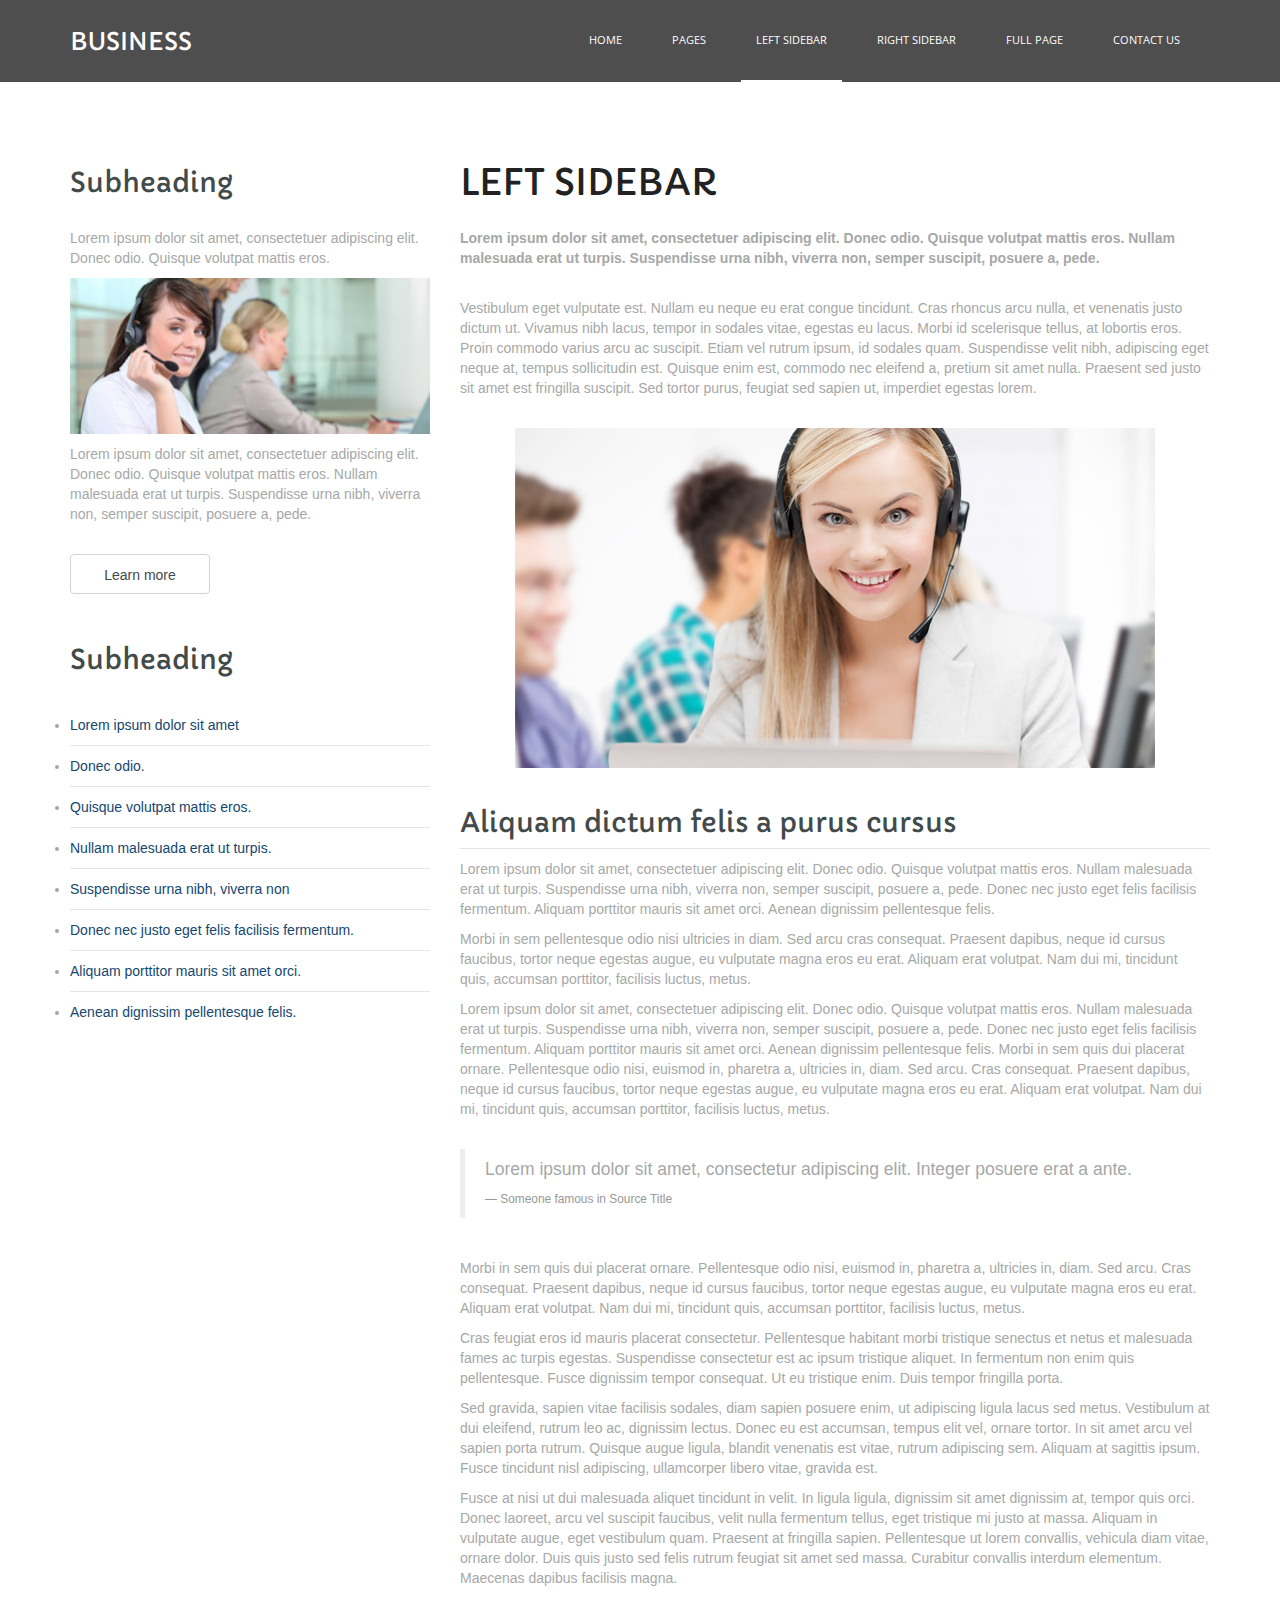
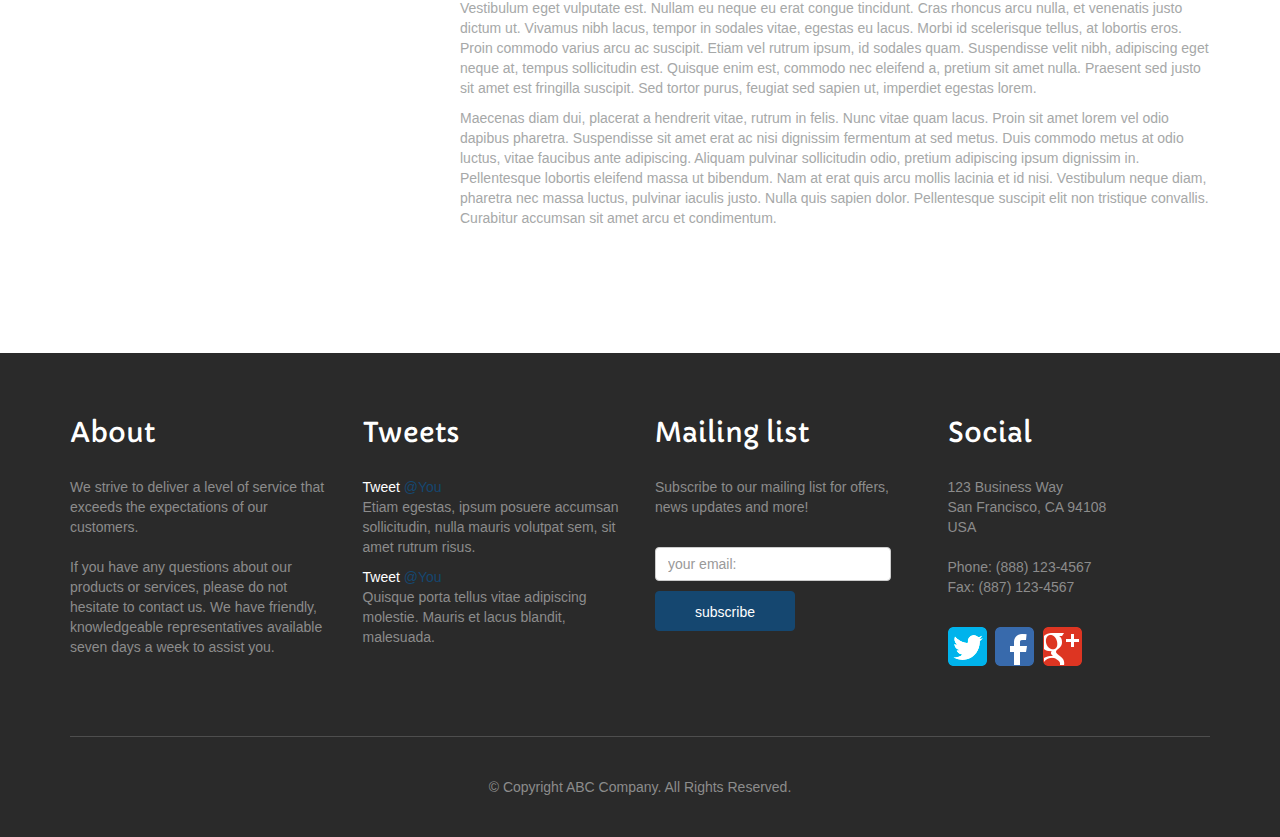
<file: mate/template/left_sidebar.html>
<!DOCTYPE html>
<html>
<head>
<title>Reponsive HTML Template</title>
<meta name="viewport" content="width=device-width, initial-scale=1.0">
<!-- Bootstrap -->
<link href="css/bootstrap.min.css" rel="stylesheet">
<link href='http://fonts.googleapis.com/css?family=Capriola' rel='stylesheet' type='text/css'>
<link href='http://fonts.googleapis.com/css?family=Open+Sans:400,300,700,800' rel='stylesheet' type='text/css'>
<link href="css/style.css" rel="stylesheet">
<!-- HTML5 Shim and Respond.js IE8 support of HTML5 elements and media queries -->
<!-- WARNING: Respond.js doesn't work if you view the page via file:// -->
<!--[if lt IE 9]>
      <script src="https://oss.maxcdn.com/libs/html5shiv/3.7.0/html5shiv.js"></script>
      <script src="https://oss.maxcdn.com/libs/respond.js/1.3.0/respond.min.js"></script>
    <![endif]-->
</head>
<body>
<header class="sub__header">
  <div class="container">
    <nav class="navbar navbar-default" role="navigation"> 
      <!-- Brand and toggle get grouped for better mobile display --> 
      <!-- Collect the nav links, forms, and other content for toggling -->
      <div class="navbar-header">
        <h1 class="navbar-brand"><a href="index.html">business</a></h1>
        <button type="button" class="navbar-toggle" data-toggle="collapse" data-target="#bs-example-navbar-collapse-1,#bs-example-navbar-collapse-2"> <span class="sr-only">Toggle navigation</span> <span class="icon-bar"></span> <span class="icon-bar"></span> <span class="icon-bar"></span> </button>
      </div>
      <div class="navbar-collapse navbar-right" id="bs-example-navbar-collapse-1">
        <ul class="nav navbar-nav">
          <li><a href="index.html">Home</a></li>
          <li class="dropdown"> <a href="#" class="dropdown-toggle" data-toggle="dropdown">Pages</a>
            <ul class="dropdown-menu">
              <li><a href="index_fixed.html">Home / Fixed</a></li>
              <li><a href="index_with_blog.html">Home + Blog</a></li>
              <li><a href="portfolio.html">Portfolio</a></li>
              <li><a href="typography.html">Typography</a></li>
              <li><a href="shortcodes.html">Shortcodes</a></li>
              <li><a href="blog.html">Blog & News</a></li>
              <li><a href="tables.html">Tables</a></li>
              <li><a href="faq.html">FAQ</a></li>
            </ul>
          </li>
          <li class="active"><a href="left_sidebar.html">left sidebar</a></li>
          <li><a href="right_sidebar.html">right sidebar</a></li>
          <li><a href="full_width.html">full page</a></li>
          <li><a href="contact.html">contact us</a></li>
        </ul>
      </div>
      <!-- /.navbar-collapse --> 
    </nav>
  </div>
</header>
<section class="main__middle__container">
  <div class="container">
    <div class="row nothing">
      <section class="col-md-8 pull-right main-content">
        <h2>Left Sidebar</h2>
        <p><strong>Lorem ipsum dolor sit amet, consectetuer adipiscing elit. Donec odio. Quisque volutpat mattis eros. Nullam malesuada erat ut turpis. Suspendisse urna nibh, viverra non, semper suscipit, posuere a, pede.</strong></p>
        <br />
        <p>Vestibulum eget vulputate est. Nullam eu neque eu erat congue tincidunt. Cras rhoncus arcu nulla, et venenatis justo dictum ut. Vivamus nibh lacus, tempor in sodales vitae, egestas eu lacus. Morbi id scelerisque tellus, at lobortis eros. Proin commodo varius arcu ac suscipit. Etiam vel rutrum ipsum, id sodales quam. Suspendisse velit nibh, adipiscing eget neque at, tempus sollicitudin est. Quisque enim est, commodo nec eleifend a, pretium sit amet nulla. Praesent sed justo sit amet est fringilla suscipit. Sed tortor purus, feugiat sed sapien ut, imperdiet egestas lorem.</p>
        <br />
        <img src="images/content__images/image.jpg" alt="image" class="img-responsive"> <br />
        <h3>Aliquam dictum felis a purus cursus</h3>
        <hr>
        <p>Lorem ipsum dolor sit amet, consectetuer adipiscing elit. Donec odio. Quisque volutpat mattis eros. Nullam malesuada erat ut turpis. Suspendisse urna nibh, viverra non, semper suscipit, posuere a, pede. Donec nec justo eget felis facilisis fermentum. Aliquam porttitor mauris sit amet orci. Aenean dignissim pellentesque felis.</p>
        <p>Morbi in sem pellentesque odio nisi ultricies in diam. Sed arcu cras consequat. Praesent dapibus, neque id cursus faucibus, tortor neque egestas augue, eu vulputate magna eros eu erat. Aliquam erat volutpat. Nam dui mi, tincidunt quis, accumsan porttitor, facilisis luctus, metus.</p>
        <p>Lorem ipsum dolor sit amet, consectetuer adipiscing elit. Donec odio. Quisque volutpat mattis eros. Nullam malesuada erat ut turpis. Suspendisse urna nibh, viverra non, semper suscipit, posuere a, pede. Donec nec justo eget felis facilisis fermentum. Aliquam porttitor mauris sit amet orci. Aenean dignissim pellentesque felis. Morbi in sem quis dui placerat ornare. Pellentesque odio nisi, euismod in, pharetra a, ultricies in, diam. Sed arcu. Cras consequat. Praesent dapibus, neque id cursus faucibus, tortor neque egestas augue, eu vulputate magna eros eu erat. Aliquam erat volutpat. Nam dui mi, tincidunt quis, accumsan porttitor, facilisis luctus, metus.</p>
        <br />
        <blockquote>
          <p>Lorem ipsum dolor sit amet, consectetur adipiscing elit. Integer posuere erat a ante.</p>
          <small>Someone famous in <cite title="Source Title">Source Title</cite></small> </blockquote>
        <br />
        <p>Morbi in sem quis dui placerat ornare. Pellentesque odio nisi, euismod in, pharetra a, ultricies in, diam. Sed arcu. Cras consequat. Praesent dapibus, neque id cursus faucibus, tortor neque egestas augue, eu vulputate magna eros eu erat. Aliquam erat volutpat. Nam dui mi, tincidunt quis, accumsan porttitor, facilisis luctus, metus.</p>
        <p>Cras feugiat eros id mauris placerat consectetur. Pellentesque habitant morbi tristique senectus et netus et malesuada fames ac turpis egestas. Suspendisse consectetur est ac ipsum tristique aliquet. In fermentum non enim quis pellentesque. Fusce dignissim tempor consequat. Ut eu tristique enim. Duis tempor fringilla porta.</p>
        <p>Sed gravida, sapien vitae facilisis sodales, diam sapien posuere enim, ut adipiscing ligula lacus sed metus. Vestibulum at dui eleifend, rutrum leo ac, dignissim lectus. Donec eu est accumsan, tempus elit vel, ornare tortor. In sit amet arcu vel sapien porta rutrum. Quisque augue ligula, blandit venenatis est vitae, rutrum adipiscing sem. Aliquam at sagittis ipsum. Fusce tincidunt nisl adipiscing, ullamcorper libero vitae, gravida est.</p>
        <p>Fusce at nisi ut dui malesuada aliquet tincidunt in velit. In ligula ligula, dignissim sit amet dignissim at, tempor quis orci. Donec laoreet, arcu vel suscipit faucibus, velit nulla fermentum tellus, eget tristique mi justo at massa. Aliquam in vulputate augue, eget vestibulum quam. Praesent at fringilla sapien. Pellentesque ut lorem convallis, vehicula diam vitae, ornare dolor. Duis quis justo sed felis rutrum feugiat sit amet sed massa. Curabitur convallis interdum elementum. Maecenas dapibus facilisis magna. </p>
        <p>Vestibulum eget vulputate est. Nullam eu neque eu erat congue tincidunt. Cras rhoncus arcu nulla, et venenatis justo dictum ut. Vivamus nibh lacus, tempor in sodales vitae, egestas eu lacus. Morbi id scelerisque tellus, at lobortis eros. Proin commodo varius arcu ac suscipit. Etiam vel rutrum ipsum, id sodales quam. Suspendisse velit nibh, adipiscing eget neque at, tempus sollicitudin est. Quisque enim est, commodo nec eleifend a, pretium sit amet nulla. Praesent sed justo sit amet est fringilla suscipit. Sed tortor purus, feugiat sed sapien ut, imperdiet egestas lorem.</p>
        <p>Maecenas diam dui, placerat a hendrerit vitae, rutrum in felis. Nunc vitae quam lacus. Proin sit amet lorem vel odio dapibus pharetra. Suspendisse sit amet erat ac nisi dignissim fermentum at sed metus. Duis commodo metus at odio luctus, vitae faucibus ante adipiscing. Aliquam pulvinar sollicitudin odio, pretium adipiscing ipsum dignissim in. Pellentesque lobortis eleifend massa ut bibendum. Nam at erat quis arcu mollis lacinia et id nisi. Vestibulum neque diam, pharetra nec massa luctus, pulvinar iaculis justo. Nulla quis sapien dolor. Pellentesque suscipit elit non tristique convallis. Curabitur accumsan sit amet arcu et condimentum.</p>
        <br />
        <br />
      </section>
      <aside class="col-md-4 pull-left">
        <h3><span>Subheading</span></h3>
        <p>Lorem ipsum dolor sit amet, consectetuer adipiscing elit. Donec odio. Quisque volutpat mattis eros.</p>
        <img src="images/content__images/aside.jpg" alt="image">
        <p>Lorem ipsum dolor sit amet, consectetuer adipiscing elit. Donec odio. Quisque volutpat mattis eros. Nullam malesuada erat ut turpis. Suspendisse urna nibh, viverra non, semper suscipit, posuere a, pede.</p>
        <p><a href="#" role="button" class="btn btn-primary">Learn more</a></p>
        <h3><span>Subheading</span></h3>
        <ul>
          <li><a href="#">Lorem ipsum dolor sit amet</a></li>
          <li><a href="#">Donec odio.</a></li>
          <li><a href="#">Quisque volutpat mattis eros.</a></li>
          <li><a href="#">Nullam malesuada erat ut turpis.</a></li>
          <li><a href="#">Suspendisse urna nibh, viverra non</a></li>
          <li><a href="#">Donec nec justo eget felis facilisis fermentum.</a></li>
          <li><a href="#">Aliquam porttitor mauris sit amet orci.</a></li>
          <li><a href="#">Aenean dignissim pellentesque felis.</a></li>
        </ul>
      </aside>
    </div>
  </div>
  </div>
</section>
<footer>
  <div class="container">
    <div class="row">
      <div class="col-md-3">
        <h3>About</h3>
        <p>We strive to deliver a level of service that exceeds the expectations of our customers. <br />
          <br />
          If you have any questions about our products or services, please do not hesitate to contact us. We have friendly, knowledgeable representatives available seven days a week to assist you.</p>
      </div>
      <div class="col-md-3">
        <h3>Tweets</h3>
        <p><span>Tweet</span> <a href="#">@You</a><br />
          Etiam egestas, ipsum posuere accumsan sollicitudin, nulla mauris volutpat sem, sit amet rutrum risus. </p>
        <p><span>Tweet</span> <a href="#">@You</a><br />
          Quisque porta tellus vitae adipiscing molestie. Mauris et lacus blandit, malesuada.</p>
      </div>
      <div class="col-md-3">
        <h3>Mailing list</h3>
        <p>Subscribe to our mailing list for offers, news updates and more!</p>
        <br />
        <form action="#" method="post" class="form-inline" role="form">
          <div class="form-group">
            <label class="sr-only" for="exampleInputEmail2">your email:</label>
            <input type="email" class="form-control form-control-lg" id="exampleInputEmail2" placeholder="your email:">
          </div>
          <button type="submit" class="btn btn-primary">subscribe</button>
        </form>
      </div>
      <div class="col-md-3">
        <h3>Social</h3>
        <p>123 Business Way<br />
          San Francisco, CA 94108<br />
          USA<br />
          <br />
          Phone: (888) 123-4567<br />
          Fax: (887) 123-4567<br />
          <br />
        </p>
        <div class="social__icons"> <a href="#" class="socialicon socialicon-twitter"></a> <a href="#" class="socialicon socialicon-facebook"></a> <a href="#" class="socialicon socialicon-google"></a> </div>
      </div>
    </div>
    <hr>
    <p class="text-center">&copy; Copyright ABC Company. All Rights Reserved.</p>
  </div>
</footer>

<!-- jQuery (necessary for Bootstrap's JavaScript plugins) --> 
<script type="text/javascript" src="js/jquery.min.js"></script> 
<!-- Include all compiled plugins (below), or include individual files as needed --> 
<script src="js/bootstrap.min.js"></script>
</body>
</html>
</file>
<file: css/style.css>
/*

Custom Styles. Bootstrap Styles are default'

}

*/

* {}

a,
input,
button {
    -webkit-transition: all ease .2s;
    -moz-transition: all ease .2s;
    -o-transition: all ease .2s;
    transition: all ease .2s;
}

body {
    font-family: Roboto, sans-serif;
    color: #666666;
    font-size: 16px;
}

.clr {
    display: table;
    clear: both;
}


/*Typography*/

a {
    color: #154770;
}

a:hover {
    color: #154770;
    text-decoration: underline;
}

hr {
    border-color: #e5e5e5;
    margin: 10px 0 10px 0;
}

h1,
h2,
h3,
h4,
h5,
.btn,
p.big-paragraph,
.carousel-caption,
.recent-posts .col-md-9 .text p small,
.navbar-default .navbar-brand,
.orange {
    font-family: 'Capriola', sans-serif;
    font-weight: normal;
}

h1 {
    font-size: 40px;
    text-transform: none;
    color: #fff;
}

h1 span {
    color: #ea4b53;
}

h2 {
    font-size: 36px;
    color: #222222;
    text-transform: uppercase;
    line-height: 50px;
}

h2 small {
    color: #c7c7c7;
    font-size: 12px;
    text-transform: uppercase;
}

h2.block__title {
    border-top: 1px solid #dcdcdc;
    border-bottom: 1px solid #dcdcdc;
    line-height: 3px;
    margin-bottom: 60px;
}

h2.block__title span {
    border: none;
    background-color: #eff2f2;
    padding: 0 30px;
    text-transform: uppercase;
    line-height: 3px;
}

h3 {
    font-size: 27px;
    color: #434a4a;
}

h3 small {
    font-size: 18px;
}

h3 a {
    color: #262626;
}

h3 a:hover {
    text-decoration: none;
    color: #154770;
}

.typo {
    margin-top: 80px;
}

h4 {
    font-size: 19px;
    color: #222222;
    margin: 0;
}

h4 a {
    color: #222222;
}

h4 a:hover {
    text-decoration: none;
    color: #154770;
}

h5 {
    font-size: 17px;
    text-transform: uppercase;
    color: #33313a;
}

h2.with__margin {
    margin-top: 70px;
    margin-bottom: 0px;
}

h2.with__margin2 {
    margin: 50px 0;
}

p.small-paragraph {
    font-size: 18px;
    color: #ffffff;
    font-family: 'Capriola', sans-serif;
}

p.small-paragraph small {
    font-size: 12px;
    position: relative;
    bottom: 15px;
}

.relative_btn {
    position: absolute;
    left: 50%;
    margin-left: -90px;
    bottom: -35px;
}

.headings p.small-paragraph {
    margin: 15px 0 35px 0;
}


/* Forms */

.form-control,
.form-control:focus {
    -webkit-box-shadow: none;
    box-shadow: none;
}

.form-control:focus {
    border-color: #154770;
}


/*Buttons*/

.btn-primary {
    font-size: 14px;
    color: #434a4a;
    width: 140px;
    height: 40px;
    line-height: 40px;
    padding: 0;
    font-weight: 400;
    font-family: Calibry, Arial, Hevetica, sans-serif;
    border-color: #d3d3d3;
    background: none;
}

.btn-primary:hover,
.btn-primary:focus {
    background: none;
    border-color: #57292b;
    color: #57292b;
}

.btn-info {
    font-size: 18px;
    color: #fff;
    border-color: #fff;
    background: #154770;
    width: 140px;
    height: 40px;
    line-height: 40px;
    border-width: 2px;
    padding: 0;
}

.btn-info:hover,
.btn-info:focus,
.btn-info:active {
    background-color: #fff;
    border-color: #fff;
    color: #154770;
}

.btn-default {
    font-size: 18px;
    color: #fff;
    border-color: #154770;
    font-family: 'Capriola', sans-serif;
    background: #154770;
    text-transform: none;
}

.btn-default:hover,
.btn-default:focus,
.btn-default:active {
    background-color: #fff;
    border-color: #fff;
    color: #154770;
}

button.btn-primary:focus,
.btn-default:focus,
.btn-info:focus {
    outline: none;
}

.btn-lg {
    width: 180px;
    height: 57px;
    line-height: 57px;
    padding: 0;
}

.btn-md {
    font-size: 14px;
    width: 140px;
    height: 45px;
    line-height: 42px;
    padding: 0;
    margin-top: 20px;
}

footer .btn-primary {
    font-size: 14px;
    color: #fff;
    width: 140px;
    height: 40px;
    line-height: 40px;
    padding: 0;
    font-weight: 400;
    font-family: Calibry, Arial, Hevetica, sans-serif;
    border-color: #154770;
    background: #154770;
}

footer .btn-primary:hover,
.btn-primary:focus {
    background: none;
    border-color: #fff;
    color: #fff;
}


/*Header*/

header {
    /*background: rgba(0,0,0,0.5);*/
    margin-top: 30px;
    width: 100%;
    opacity: 0.8;
    background: #154770;
    position: relative;
    z-index: 99;
}

header.sub__header {
    background: #222;
    margin-top: 0;
}

.navbar-toggle {
    margin-right: 0;
}

.navbar-default .navbar-brand,
.navbar-default .navbar-brand:hover {
    font-size: 24px;
    color: #fff;
    width: 100%;
    font-family: 'Capriola', sans-serif;
    text-transform: uppercase;
    padding: 12px 0 0 0;
}

.navbar-default .navbar-brand a {
    color: #fff;
    text-decoration: none;
    outline: none;
}

.navbar-default .navbar-brand.padder {
    padding-left: 15px;
}

.navbar-default .navbar-brand span.sep {
    border-top: 1px solid #fff;
    width: 65px;
    position: relative;
    margin: 0 auto;
    display: block;
    top: 10px;
}


/*Main Navigaion Menu*/

.dropdown:hover .dropdown-menu {
    display: block;
}

.navbar-default {
    background: none;
    border: none;
    margin-bottom: 0px;
    position: relative;
    z-index: 999;
}

.navbar-default .navbar-nav {
    padding: 0px;
}

.navbar-default .navbar-nav>li {
    padding: 0px 0;
    margin-left: 20px;
}

.navbar-default .navbar-nav>li:hover {}

.navbar-default .navbar-nav>li>a {
    color: #fff;
    font-size: 11px;
    padding: 30px 15px;
    font-weight: normal;
    font-family: 'Open Sans', sans-serif;
    box-sizing: border-box;
    -moz-box-sizing: border-box;
    border-bottom: 2px solid transparent;
    text-transform: uppercase;
}

.navbar-default .navbar-nav>li.dropdown>a {
    background: none;
}

.navbar-default .navbar-nav>li.active>a,
.navbar-default .navbar-nav>li>a:hover,
.navbar-default .navbar-nav>li:hover>a,
.navbar-default .navbar-nav>.open>a,
.navbar-default .navbar-nav>.open>a:hover,
.navbar-default .navbar-nav>.open>a:focus,
.navbar-default .navbar-nav>li.open>a,
.navbar-default .navbar-nav>li.active>a:hover {
    background: none;
    color: #fff;
    border-color: #fff;
}

.navbar-default .navbar-nav>li:first-child {
    margin-left: 0px;
}

ul.dropdown-menu {
    left: 0px !important;
    border-radius: 0px;
    padding: 0;
    -webkit-border-radius: 0px;
    -moz-border-radius: 0px;
    -o-border-radius: 0px;
    -ms-border-radius: 0px;
    border: none;
    background: rgba(0, 0, 0, 0.5);
    box-shadow: none;
    -moz-box-shadow: none;
    -webkit-box-shadow: none;
    -o-box-shadow: none;
    -ms-box-shadow: none;
}

ul.dropdown-menu li {
    border-bottom: 1px solid rgba(255, 255, 255, 0.2);
}

ul.dropdown-menu li:last-child {
    border-bottom: none;
    border-radius: 0px;
    -webkit-border-radius: 0px;
    -moz-border-radius: 0px;
    -ms-border-radius: 0px;
    -o-border-radius: 0px;
}

ul.dropdown-menu li:first-child {
    border-radius: 0px;
    -webkit-border-radius: 0px;
    -moz-border-radius: 0px;
    -ms-border-radius: 0px;
    -o-border-radius: 0px;
}

ul.dropdown-menu>li>a {
    color: rgba(255, 255, 255, 0.7);
    border-top: none;
    font-size: 11px;
    line-height: 11px;
    padding: 15px 20px;
    text-transform: uppercase;
}

ul.dropdown-menu>li>a:hover {
    color: #fff;
    border-top: none;
    background: none;
}


/*Carousel*/

.slider {
    position: relative;
    z-index: 9;
    margin-top: -110px;
}

.absolute__img {
    position: absolute;
    bottom: -10px;
    left: 50%;
    margin-left: -49px;
    z-index: 99;
}

.slider .btn {
    margin: 40px 10px 0;
}

.carousel-caption {
    top: 50%;
    margin-top: -140px;
    font-size: 18px;
    color: #fff;
    text-shadow: 1px 1px 3px #666666;
}

.carousel-caption h1 {
    font-size: 60px;
    line-height: 60px;
    color: #fff;
    padding-bottom: 10px;
}

.carousel-caption p {
    font-weight: 300;
    margin: 0;
}

.carousel-caption h1 span {
    color: #ffdd3c;
    border: 2px solid #fff;
    padding: 0 4px 4px;
    border-radius: 4px;
    -webkit-border-radius: 4px;
    -moz-border-radius: 4px;
    -ms-border-radius: 4px;
    -o-border-radius: 4px;
}

.carousel-control {
    background: none;
    opacity: 1;
    position: absolute;
    top: 50%;
    margin-top: -35px;
    -moz-opacity: 1;
}

.carousel-control .carousel-control-left {
    background: url('../images/slider/prev.png') no-repeat;
    width: 70px;
    height: 71px;
    left: 20px;
}

.carousel-control .carousel-control-right {
    background: url('../images/slider/next.png') no-repeat;
    width: 70px;
    height: 71px;
    right: 20px;
}

.carousel-control .carousel-control-left:hover {
    background: url('../images/slider/prev_a.png') no-repeat;
}

.carousel-control .carousel-control-right:hover {
    background: url('../images/slider/next_a.png') no-repeat;
}

.boxed .carousel-control .carousel-control-left {
    left: -150px;
    top: 270px;
}

.boxed .carousel-control .carousel-control-right {
    right: -150px;
    top: 270px;
}

.boxed .carousel-caption {
    top: 90px;
}

.boxess {
    background-color: #1e1e1e;
    margin-top: 0;
}

.boxess .carousel-caption h1 {
    font-size: 40px;
    line-height: 40px;
}


/*Container*/

.main__middle__container .row ul,
.main__middle__container .row ol {
    padding-left: 20px;
}

.main__middle__container {
    width: 100%;
}

.row {
    padding: 50px 0;
}

.row.with__sep {
    background: url('../images/lines.png') repeat-x left bottom;
}

.container .row:first-child {
    padding: 75px 10% 75px 10%;
}

p.big-paragraph {
    font-size: 14px;
    text-transform: uppercase;
    padding-top: 15px;
    color: #154770;
}

.orange {
    color: #154770;
    font-size: 14px;
    text-transform: none;
    padding: 0 0 10px 0;
}

.black-text {
    color: #1e1e1e;
}

.to_top {
    margin-top: -80px !important;
}

.green__line {
    width: 100%;
    padding: 55px 5% 65px;
    margin: 0;
    /*background: #154770;*/
    background: #154770;
}

.green__line h1 {
    color: #fff;
}

.green__line h2 {
    color: #fff;
    line-height: 36px;
}

.green__line p {
    color: #fff;
}

img.full-width {
    width: 100%;
}

.green__line .btn {
    margin: 0 10px;
}

.main__middle__container .row ul,
.main__middle__container .row.testimonials ol.carousel-indicators {
    bottom: -25px;
    padding-left: 0;
}

.testimonials .carousel-indicators li {
    width: 20px !important;
    height: 20px !important;
    margin: 0px 3px;
}

.testimonials .carousel-inner {
    margin-top: -20px;
}


/*heading__block*/

.heading__block {
    background: url('../images/line_bg.jpg') no-repeat;
    background-size: 100% 100%;
    padding: 40px 0;
}

.heading__block.services {
    background: url('../images/line_bg2.jpg') no-repeat;
    background-size: 100% 100%;
}

.heading__block.our__blog {
    background: url('../images/line_bg3.jpg') no-repeat;
    background-size: 100% 100%;
}

.heading__block h2 {
    color: #fff;
}

.heading__block p {
    text-transform: uppercase;
    font-size: 14px;
}


/*Icons Blocks*/

.icons__blocks {
    background: url('../images/bg_pattern.png') repeat left center;
    width: 100%;
    margin: 0;
    padding: 80px 0 80px;
}

.icons__blocks h2 {
    color: #fff;
    background: url('../images/lines.png') repeat-x left center;
}

.icons__blocks h3 a {
    color: #fff;
}

.icons__blocks h3 a:hover {
    color: #77beec;
}

.icons__blocks h2 span {
    background: url('../images/bg_pattern.png') repeat left center;
    padding: 0 40px;
}

.icons__blocks p.small-paragraph {
    position: relative;
    margin-top: 5px;
    text-transform: uppercase;
    font-size: 14px;
    margin-bottom: 40px;
    color: #5c5c5c;
    font-weight: 800;
}

.icons__blocks p {
    margin-top: 20px;
}

.icons__blocks img.img-rounded {
    width: 100%;
}

.separator {
    background: url('../images/lines.png') repeat-x left 30px;
}

.separator.sub {
    position: relative;
    top: 80px;
    margin-bottom: 20px;
}


/* grey-info-block */

.grey-info-block {
    background: #fff;
    width: 100%;
    position: relative;
    padding: 0px 0 75px 0;
    margin: 0;
    color: #666666;
}

.grey-info-block>.container {
    position: relative;
}

.grey-info-block h3 {
    padding-top: 40px;
}

.grey-info-block p.small-paragraph {
    position: relative;
    padding-bottom: 20px;
    margin-bottom: 10px;
    margin-top: -5px;
    color: #666666;
    font-size: 12px;
}

.grey-info-block img {
    margin-bottom: 20px;
}

.grey-info-block .btn {
    margin-top: 20px;
}

.row.grey-line-row {
    background-color: #f5f7f8;
    padding: 40px 0 50px 0;
}

.row.grey-line-row h1 {
    padding-bottom: 10px;
}

.row.grey-line-row.small_padding {
    padding: 20px 0;
}

.row.grey-line-row.small_padding--footer {
    padding: 40px 0 30px 0;
    color: #7a7a7a;
}


/*Three Blocks*/

.three__blocks .col-md-4 {
    margin-top: 55px;
}

.three__blocks .col-md-4 h3 a {
    background: url('../images/icons/ico1.png') no-repeat left center;
    padding: 10px 0 10px 60px;
    display: block;
}

.three__blocks .col-md-4.middle h3 a {
    background: url('../images/icons/ico2.png') no-repeat left center;
}

.three__blocks .col-md-4:last-child h3 a {
    background: url('../images/icons/ico3.png') no-repeat left center;
}

.three-blocks {
    background: url('../images/line_bg.jpg') no-repeat center top;
    background-size: 100% 100%;
}

.three-blocks .container .row:first-child {
    padding: 55px 10%;
}

.three-blocks h2 {
    color: #fff;
    text-transform: none;
    padding: 0;
}

.three-blocks p {
    padding: 15px 0 0 0;
    color: rgba(255, 255, 255, 0.7);
    text-transform: uppercase;
    font-weight: 800;
    font-size: 14px;
}

.three__blocks p.smaller {
    margin-top: -10px;
    margin-bottom: 20px;
}

.three__blocks p.smaller small {
    font-size: 14px;
    color: #a5a5a5;
}

.three__blocks img {
    margin: 0 auto 20px auto;
}

.three__blocks p:last-child {
    margin-top: 30px;
}


/* Recent Posts */

.recent-posts {
    background: url('../images/bg_pattern.jpg') repeat;
}

.recent-posts>.container {
    position: relative;
}

.recent-posts .separator {
    position: absolute;
    top: -30px;
    left: 0;
    width: 100%;
}

.recent-posts h2 {
    padding-top: 80px;
}

.recent-posts h2 span {
    background: #fff;
    padding: 0px 40px 0 40px;
}

.recent-posts p.small-paragraph {
    position: relative;
    margin-bottom: 10px;
    margin-top: -5px;
    color: #c2c2c2;
    font-size: 12px;
}

.recent-posts .sep img {
    background: url('../images/bg_pattern.jpg') repeat;
}

.recent-posts .col-md-9,
.recent-posts .col-md-3 {
    margin-top: 40px;
}

.recent-posts .col-md-9 .text {
    float: left;
    width: 55%;
    margin-left: 2%;
}

.recent-posts .col-md-9 .text h3 {
    margin-top: -1px;
    margin-bottom: 10px;
    line-height: 24px;
}

.recent-posts .col-md-9 .text p {
    padding: 5px 0;
}

.recent-posts .col-md-9 img {
    width: 43%;
}

.recent-posts .col-md-9 article {
    margin-bottom: 50px;
}

.recent-posts .col-md-3 .icon-item h4 {
    padding: 10px 0 10px;
    background: url('../images/lines_small.png') repeat-x left bottom;
}

.recent-posts .col-md-3 img {
    width: 100%;
}

.recent-posts .col-md-3 .icon-item p.small-paragraph {
    margin-bottom: 20px;
}


/*Social Icons*/

.socialicon {
    position: relative;
    display: inline-block;
    width: 39px;
    margin-right: 5px;
    height: 39px;
}

.socialicon-twitter {
    background: url('../images/social/twitter.png') no-repeat;
}

.socialicon-facebook {
    background: url('../images/social/facebook.png') no-repeat;
}

.socialicon-google {
    background: url('../images/social/google.png') no-repeat;
}


/* Contact Form */

.contact-form {}

.contact-form .col-md-6 {
    padding: 0 20px 0 0;
}

.contact-form .col-md-6:nth-child(2) {
    padding: 0 0px 0 0;
}


/* Aside */

aside h3 {
    line-height: 11px;
    margin-bottom: 40px;
}

aside img {
    width: 100%;
    margin-bottom: 10px;
}

aside ul li {
    border-bottom: 1px solid #e5e5e5;
    padding: 10px 0;
}

aside ul li:last-child {
    border-bottom: none;
}

aside a.btn {
    margin: 20px 0 40px;
}


/* Main Content*/

.main-content h2 {
    line-height: 11px;
    margin-bottom: 40px;
}


/* Footer */

footer {
    background: #2a2a2a;
    color: #8c8c8c;
}

footer h3 {
    padding-bottom: 20px;
    color: #fff;
}

footer hr {
    border-top: 1px solid #4e4e4e;
    margin: 20px 0 0 0;
}

footer p span {
    color: #fff;
}

footer>.container>.row:first-child {
    padding: 45px 0;
}

footer .text-center {
    padding: 40px 0;
    margin: 0;
}

footer .form-group {
    width: 90%;
}

footer button.btn-primary {
    position: relative;
    top: 10px;
}

footer button.btn-primary:focus {
    outline: none;
}


/*Responsive - debugging default problems*/

.img-responsive {
    margin: 0 auto;
}

.no-margin {
    position: relative;
    margin: 0;
}

.no_padding {
    padding: 0px 0 80px 0;
}

.row.nothing {
    padding-left: 0px !important;
    padding-right: 0px !important;
}

@media(max-width:1600px) {
    .carousel-caption h1 {
        font-size: 40px;
        line-height: 50px;
    }
}

@media(max-width:1310px) {
    .carousel-caption {
        font-size: 14px;
        top: 55%;
    }
    .carousel-caption h1 {
        font-size: 30px;
        line-height: 40px;
    }
    .slider .btn {
        margin: 0 10px;
    }
    .carousel-caption p {
        margin: 30px 0;
    }
}

@media(max-width:990px) {
    .main__middle__container h3.heading.white {
        background: none;
    }
    .carousel-caption {
        font-size: 12px;
        top: 50%;
        margin-top: -50px;
        left: 15%;
        right: 15%;
    }
    .carousel-caption h1 {
        font-size: 18px;
        line-height: 18px;
        margin-bottom: 0px;
        padding-bottom: 5px;
    }
    .carousel-caption p {
        margin: 10px 0;
    }
    .boxess .carousel-caption h1 {
        font-size: 18px;
        line-height: 18px;
    }
    .carousel-control .carousel-control-left {
        left: 5px;
    }
    .carousel-control .carousel-control-right {
        right: 5px;
    }
    .carousel-control {
        width: auto;
    }
    .boxess .carousel-control {
        width: auto;
        top: 50%;
        margin-top: -27px;
    }
    .boxess .carousel-caption {
        top: 50%;
        margin-top: -80px;
    }
    .navbar-default .navbar-nav>li {
        margin-left: 10px;
    }
    .navbar-default .navbar-nav>li>a {
        font-size: 9px;
    }
}

@media(max-width:768px) {
    h1.page_title {
        padding: 20px 30px;
    }
    .recent-posts .col-md-9 .text {
        margin-left: 0px;
    }
    .navbar-toggle {
        top: 25px;
    }
    .recent-posts .col-md-9 .text h3 {
        margin-top: 15px;
        margin-bottom: 5px;
    }
    .three-blocks p {
        padding: 20px 0 10px 0;
        margin-bottom: 0px;
    }
    .recent-posts .col-md-9 .text,
    .recent-posts .col-md-9 img {
        float: left;
        width: 99%;
    }
    header.with-boxed {
        height: auto;
    }
}

@media(max-width:767px) {
    header {
        margin: 0;
        background-color: #222;
    }
    .slider {
        margin-top: 0;
    }
    .navbar-collapse {
        height: 0px;
        overflow: hidden;
        border-top: none;
    }
    .navbar-collapse.in {
        display: block !important;
    }
    .navbar-default .navbar-nav {
        padding: 0;
    }
    .navbar-default .navbar-nav .open .dropdown-menu>li {
        display: block;
        width: 100%;
        border: none;
    }
    .navbar-default .navbar-nav .open .dropdown-menu>li>a {
        color: #fff !important;
        display: block;
        font-size: 10px;
        width: 100%;
    }
    .navbar-default .navbar-nav .open .dropdown-menu>li>a:hover {
        color: #fff;
        background-color: #222;
    }
    .navbar-default .navbar-nav>.open>a,
    .navbar-default .navbar-nav>.open>a:hover,
    .navbar-default .navbar-nav>.open>a:focus {
        color: #fff;
        background-color: transparent;
    }
    .navbar-nav .open .dropdown-menu>li>a,
    .navbar-nav .open .dropdown-menu .dropdown-header {
        padding: 5px 15px 5px 15px;
    }
    .navbar-default .navbar-nav>li {
        display: block;
        text-align: center;
        margin-left: 0px;
    }
    .navbar-default .navbar-toggle:hover,
    .navbar-default .navbar-toggle:focus,
    .navbar-default .navbar-toggle:active {
        background-color: #222;
    }
    .navbar-default .navbar-toggle {
        border-color: #222;
        margin-top: -73px;
        right: 5px;
    }
    .navbar-default .navbar-toggle .icon-bar {
        background-color: #fff;
    }
    .navbar-default .navbar-toggle:hover .icon-bar {
        background-color: #fff;
    }
    .navbar-default .navbar-nav>li a {
        padding: 5px 0;
    }
    .three-blocks {
        background-size: 100% 100%;
    }
    .navbar-default .navbar-brand,
    .navbar-default .navbar-brand:hover {
        padding: 5px 0 7px 0;
    }
    .carousel-control {
        display: none;
    }
}

@media(max-width:600px) {
    .slider .btn {
        display: none;
    }
}

@media(max-width:440px) {
    .carousel-caption {
        display: none;
    }
}

.carousel-fade {
    .carousel-inner {
        .item {
            opacity: 0;
            transition-property: opacity;
        }
        .active {
            opacity: 1;
        }
        .active.left,
        .active.right {
            left: 0;
            opacity: 0;
            z-index: 1;
        }
        .next.left,
        .prev.right {
            opacity: 1;
        }
    }
    .carousel-control {
        z-index: 2;
    }
}

.carousel-fade .carousel-inner .item {
    opacity: 0;
    -webkit-transition-property: opacity;
    transition-property: opacity;
}

.carousel-fade .carousel-inner .active {
    opacity: 1;
}

.carousel-fade .carousel-inner .active.left,
.carousel-fade .carousel-inner .active.right {
    left: 0;
    opacity: 0;
    z-index: 1;
}

.carousel-fade .carousel-inner .next.left,
.carousel-fade .carousel-inner .prev.right {
    opacity: 1;
}

.carousel-fade .carousel-control {
    z-index: 2;
}


/* Portfolio */

#portfolio {
    padding: 30px 0px 40px 0px;
    overflow: hidden;
}

#portfolio ul.controls {
    padding: 0px 0 20px 2px;
    overflow: hidden;
    margin: 20px 0;
    border-bottom: #154770 solid 2px;
}

#portfolio ul.controls li {
    float: left;
    color: #000;
    font-weight: 400;
    font-size: 15px;
    padding: 5px 15px;
    cursor: pointer;
}

#portfolio ul.controls li:hover,
#portfolio ul.controls li.active {
    padding: 4px 15px;
    color: #154770;
    margin: 0 -1px;
    border: 1px solid #154770;
}

#portfolio ul#Grid {
    margin: 0 0 30px 0;
    padding: 0;
    position: relative;
}

#portfolio ul#Grid li {
    padding: 0 1px 1px 0;
    margin: 0;
    display: none;
    position: relative;
}

#portfolio ul#Grid li a {
    display: block;
    position: relative;
    color: #fff;
}

#portfolio ul#Grid li span.overlay {
    position: absolute;
    left: 0px;
    top: 0px;
    width: 100%;
    height: 100%;
    opacity: 0;
    filter: alpha(opacity=0);
    visibility: hidden;
    text-indent: -9999px;
    -webkit-transition: 0.3s ease-in-out;
    -moz-transition: 0.3s ease-in-out;
    -o-transition: 0.3s ease-in-out;
    transition: 0.3s ease-in-out;
    background: #000;
}

#portfolio ul#Grid li:hover span.overlay {
    visibility: visible;
    opacity: 0.2;
    filter: alpha(opacity=20);
}

#portfolio ul#Grid span.text {
    padding: 0px 10px;
    height: 0;
    -webkit-transition: 0.3s;
    -moz-transition: 0.3s;
    -o-transition: 0.3s;
    transition: 0.3s;
    z-index: 10;
    overflow: hidden;
    font-size: 22px;
    font-weight: 400;
    width: 100%;
    position: absolute;
    left: 0;
    bottom: 0;
    color: #FFF;
    line-height: 30px;
    background: #154770;
}

#portfolio ul#Grid li:hover span.text {
    background: #154770;
    opacity: 0.9;
}

#portfolio ul#Grid span.text span {
    color: #f9f9f9;
    font-weight: 400;
    display: block;
    font-size: 14px;
    text-transform: none;
    line-height: 22px;
}

#portfolio ul#Grid span.text:after {
    border-color: rgba(63, 141, 191, 0);
    border-bottom-color: #154770;
    border-width: 10px;
    margin-left: -10px;
}

#portfolio ul#Grid span.text:before {
    border-color: rgba(63, 141, 191, 0);
    border-bottom-color: #154770;
    border-width: 16px;
    margin-left: -16px;
}

#portfolio ul#Grid li:hover span.text {
    padding: 10px 10px;
    height: auto;
    overflow: visible;
    text-decoration: none;
}


/* ## REST CSS */

ul.dropdown-menu {
    display: block;
    -webkit-transition: all .25s ease;
    -moz-transition: all .25s ease;
    -ms-transition: all .25s ease;
    -o-transition: all .25s ease;
    transition: all .25s ease;
    top: 85% !important;
    opacity: 0;
    visibility: hidden;
}

.dropdown:hover .dropdown-menu {
    top: 100% !important;
    opacity: 1;
    visibility: visible;
}

.grey-info-block img {
    max-width: 100%;
}

@media(max-width:767px) {
    .navbar-default .navbar-nav > li > a {
        padding: 10px 10px;
    }
    .dropdown:hover .dropdown-menu {
        display: none;
    }
    ul.dropdown-menu {
        visibility: visible;
        opacity: 1;
        display: none;
        position: relative;
        left: 0px;
        top: 0px !important;
    }
    .dropdown:hover .dropdown-menu {
        top: 0 !important;
    }
    .open .dropdown-menu,
    .open:hover .dropdown-menu {
        display: block;
        visibility: visible;
        opacity: 1;
    }
    .navbar-collapse.in {
        max-height: 350px;
    }
    .navbar-default ul.navbar-collapse {
        display: block !important;
        height: 0px;
    }
    .navbar-default .navbar-nav > li {
        padding: 0px;
    }
    .dropdown-menu li {
        border: 0px !important;
    }
    .navbar-default .navbar-nav > li.open {
        border-bottom: 2px solid #fff;
    }
    h1 {
        font-size: 24px;
    }
    h2 {
        font-size: 22px;
    }
    h3 {
        font-size: 20px;
    }
    .pull-left {
        float: none !important;
    }
    .pull-right {
        float: none !important;
    }
    .recent-posts .col-md-9 article img.pull-left {
        max-width: 100%;
    }
    .recent-posts .col-md-9 .text {
        text-align: center;
        width: auto;
        padding-top: 10px;
    }
    .slider {
        overflow: hidden;
        max-width: 100%;
    }
    .main__middle__container {
        overflow: hidden;
        max-width: 100%;
    }
    footer {
        overflow: hidden;
        max-width: 100%;
    }
    footer {
        padding-top: 0px;
    }
    .carousel-control .carousel-control-right,
    .carousel-control .carousel-control-left {
        margin-top: -30px;
    }
    .navbar-default .nav-justified>li.dropdown:hover,
    .navbar-default .nav-justified>li.dropdown.active {
        border-top: 0px solid #adc648;
    }
    .row {
        padding: 15px 0;
    }
    #portfolio ul#Grid a.link span {
        font-size: 11px;
        line-height: 15px;
    }
    #portfolio ul.controls li {
        padding: 5px 10px;
    }
}

@media(min-width:768px) and (max-width: 991px) {
    h1 {
        font-size: 30px;
    }
    h2 {
        font-size: 24px;
    }
    h4 {
        font-size: 12px;
    }
    .recent-posts .col-md-9 .text h3 {
        margin-top: 0px;
    }
    .recent-posts .col-md-3 .icon-item img {
        max-width: 100%;
    }
    .nav-justified > li {
        padding: 0 12px;
        display: block;
        float: left;
        width: auto;
    }
    .main__middle__container {
        overflow: hidden;
        max-width: 100%;
    }
    .row {
        padding: 15px 0;
    }
    .container .row:first-child {
        padding: 25px 10%;
    }
    #portfolio ul#Grid a.link {
        font-size: 18px;
    }
    #portfolio ul#Grid a.link span {
        font-size: 11px;
        line-height: 15px;
    }
    .navbar-default .navbar-nav > li {
        margin-left: 0px;
    }
}

.carousel-inner > .item > img,
.carousel-inner > .item > a > img {
    min-width: 100%;
    height: auto;
}


/* Columns */

.one_half_pad {
    width: 44%
}

.one_third_pad {
    width: 27%
}

.one_fourth_pad {
    width: 19%
}

.one_fifth_pad {
    width: 14%
}

.one_sixth_pad {
    width: 10.5%
}

.two_fifth_pad {
    width: 37%
}

.two_third_pad {
    width: 60%
}

.two_fourth_pad {
    width: 43%
}

.two_fifth_pad {
    width: 33%
}

.three_fifth_pad {
    width: 58.4%
}

.three_fourth_pad {
    width: 74%
}

.four_fifth_pad {
    width: 67.2%
}

.five_sixth_pad {
    width: 82.67%
}

.one_half_pad,
.one_third_pad,
.two_third_pad,
.three_fourth_pad,
.one_fourth_pad,
.one_fifth_pad,
.two_fifth_pad,
.two_fourth_pad,
.two_fifth_pad,
.three_fifth_pad,
.four_fifth_pad,
.one_sixth_pad,
.five_sixth_pad {
    float: left;
    margin-bottom: 20px;
    margin-left: 3%;
    margin-right: 3%;
    position: relative
}

.one_half {
    width: 48%
}

.one_third {
    width: 30.5%
}

.one_fourth {
    width: 22%
}

.one_fifth {
    width: 16.8%
}

.one_sixth {
    width: 13.33%
}

.two_fifth {
    width: 37.6%
}

.two_third {
    width: 65.33%
}

.two_fourth {
    width: 48%
}

.three_fifth {
    width: 58.4%
}

.three_fourth {
    width: 74%
}

.four_fifth {
    width: 67.2%
}

.five_sixth {
    width: 82.67%
}

.one_half,
.one_third,
.two_third,
.two_fourth,
.three_fourth,
.one_fourth,
.one_fifth,
.two_fifth,
.three_fifth,
.four_fifth,
.one_sixth,
.five_sixth {
    float: left;
    margin-bottom: 10px;
    margin-right: 4%;
    position: relative
}

.column-last {
    clear: right;
    margin-right: 0!important
}

.dc_tabs_type_2 .one_third {
    width: 29%
}

.clr {
    clear: both;
    margin: 0;
    padding: 0;
    width: 100%
}

.dc_clear {
    clear: both;
    font-size: 0px;
    line-height: 0px;
    margin: 0;
    padding: 0;
    width: 100%
}

.pWidth {
    width: 600px;
}

.ctr-text {
    width: 100%;
    text-align: center;
    padding: 0 20%;
}

.ctr-text-half {
    width: 50%;
    text-align: center;
    padding: 0 20%;
}

.col-padding-rgt{
	width: 50%;
    padding-left: 6%;
}

.col-padding-lft{
	width: 50%;
    padding-right: 6%;
}

.firstCharacter {
    float: left;
    color: #154770;
    font-size: 75px;
    line-height: 60px;
    padding-top: 4px;
    padding-right: 8px;
    padding-left: 3px;
    font-family: Georgia;
}
</file>
<file: mate/template/css/style.css>
/*

Custom Styles. Bootstrap Styles are default'

*/

* {
}
a, input, button {
	-webkit-transition: all ease .2s;
	-moz-transition: all ease .2s;
	-o-transition: all ease .2s;
	transition: all ease .2s;
}
body {
	font-family: Calibri, sans-serif;
	color: #a6a8a8;
	font-size: 14px;
}
.clr {
	display: table;
	clear: both;
}
/*Typography*/

a {
	color: #154770;
}
a:hover {
	color: #154770;
	text-decoration: underline;
}
hr {
	border-color: #e5e5e5;
	margin: 10px 0 10px 0;
}
h1, h2, h3, h4, h5, .btn, p.big-paragraph, .carousel-caption, .recent-posts .col-md-9 .text p small, .navbar-default .navbar-brand, .orange {
	font-family: 'Capriola', sans-serif;
	font-weight: normal;
}
h1 {
	font-size: 40px;
	text-transform: none;
	color: #fff;
}
h1 span {
	color: #ea4b53;
}
h2 {
	font-size: 36px;
	color: #222222;
	text-transform: uppercase;
	line-height: 50px;
}
h2 small {
	color: #c7c7c7;
	font-size: 12px;
	text-transform: uppercase;
}
h2.block__title {
	border-top: 1px solid #dcdcdc;
	border-bottom: 1px solid #dcdcdc;
	line-height: 3px;
	margin-bottom: 60px;
}
h2.block__title span {
	border: none;
	background-color: #eff2f2;
	padding: 0 30px;
	text-transform: uppercase;
	line-height: 3px;
}
h3 {
	font-size: 27px;
	color: #434a4a;
}
h3 small {
	font-size: 18px;
}
h3 a {
	color: #262626;
}
h3 a:hover {
	text-decoration: none;
	color: #154770;
}
.typo {
	margin-top: 80px;
}
h4 {
	font-size: 19px;
	color: #222222;
	margin: 0;
}
h4 a {
	color: #222222;
}
h4 a:hover {
	text-decoration: none;
	color: #154770;
}
h5 {
	font-size: 17px;
	text-transform: uppercase;
	color: #33313a;
}
h2.with__margin {
	margin-top: 70px;
	margin-bottom: 0px;
}
h2.with__margin2 {
	margin: 50px 0;
}
p.small-paragraph {
	font-size: 18px;
	color: #ffffff;
	font-family: 'Capriola', sans-serif;
}
p.small-paragraph small {
	font-size: 12px;
	position: relative;
	bottom: 15px;
}
.relative_btn {
	position: absolute;
	left: 50%;
	margin-left: -90px;
	bottom: -35px;
}
.headings p.small-paragraph {
	margin: 15px 0 35px 0;
}
/* Forms */

.form-control, .form-control:focus {
	-webkit-box-shadow: none;
	box-shadow: none;
}
.form-control:focus {
	border-color: #154770;
}
/*Buttons*/

.btn-primary {
	font-size: 14px;
	color: #434a4a;
	width: 140px;
	height: 40px;
	line-height: 40px;
	padding: 0;
	font-weight: 400;
	font-family: Calibry, Arial, Hevetica, sans-serif;
	border-color: #d3d3d3;
	background: none;
}
.btn-primary:hover, .btn-primary:focus {
	background: none;
	border-color: #57292b;
	color: #57292b;
}
.btn-info {
	font-size: 18px;
	color: #fff;
	border-color: #fff;
	background: #154770;
	width: 140px;
	height: 40px;
	line-height: 40px;
	border-width: 2px;
	padding: 0;
}
.btn-info:hover, .btn-info:focus, .btn-info:active {
	background-color: #fff;
	border-color: #fff;
	color: #154770;
}
.btn-default {
	font-size: 18px;
	color: #fff;
	border-color: #154770;
	font-family: 'Capriola', sans-serif;
	background: #154770;
	text-transform: none;
}
.btn-default:hover, .btn-default:focus, .btn-default:active {
	background-color: #fff;
	border-color: #fff;
	color: #154770;
}
button.btn-primary:focus, .btn-default:focus, .btn-info:focus {
	outline: none;
}
.btn-lg {
	width: 180px;
	height: 57px;
	line-height: 57px;
	padding: 0;
}
.btn-md {
	font-size: 14px;
	width: 140px;
	height: 45px;
	line-height: 42px;
	padding: 0;
	margin-top: 20px;
}
footer .btn-primary {
	font-size: 14px;
	color: #fff;
	width: 140px;
	height: 40px;
	line-height: 40px;
	padding: 0;
	font-weight: 400;
	font-family: Calibry, Arial, Hevetica, sans-serif;
	border-color: #154770;
	background: #154770;
}
footer .btn-primary:hover, .btn-primary:focus {
	background: none;
	border-color: #fff;
	color: #fff;
}
/*Header*/

header {
	/*background: rgba(0,0,0,0.5);*/
	margin-top: 30px;
	width: 100%;
	opacity:0.8;
	background: #154770;
	position: relative;
	z-index: 99;
}
header.sub__header {
	background: #222;
	margin-top: 0;
}
.navbar-toggle {
	margin-right: 0;
}
.navbar-default .navbar-brand, .navbar-default .navbar-brand:hover {
	font-size: 24px;
	color: #fff;
	width: 100%;
	font-family: 'Capriola', sans-serif;
	text-transform: uppercase;
	padding: 12px 0 0 0;
}
.navbar-default .navbar-brand a {
	color: #fff;
	text-decoration: none;
	outline: none;
}
.navbar-default .navbar-brand.padder {
	padding-left: 15px;
}
.navbar-default .navbar-brand span.sep {
	border-top: 1px solid #fff;
	width: 65px;
	position: relative;
	margin: 0 auto;
	display: block;
	top: 10px;
}
/*Main Navigaion Menu*/

.dropdown:hover .dropdown-menu {
	display: block;
}
.navbar-default {
	background: none;
	border: none;
	margin-bottom: 0px;
	position: relative;
	z-index: 999;
}
.navbar-default .navbar-nav {
	padding: 0px;
}
.navbar-default .navbar-nav>li {
	padding: 0px 0;
	margin-left: 20px;
}
.navbar-default .navbar-nav>li:hover {
}
.navbar-default .navbar-nav>li>a {
	color: #fff;
	font-size: 11px;
	padding: 30px 15px;
	font-weight: normal;
	font-family: 'Open Sans', sans-serif;
	box-sizing: border-box;
	-moz-box-sizing: border-box;
	border-bottom: 2px solid transparent;
	text-transform: uppercase;
}
.navbar-default .navbar-nav>li.dropdown>a {
	background: none;
}
.navbar-default .navbar-nav>li.active>a, .navbar-default .navbar-nav>li>a:hover, .navbar-default .navbar-nav>li:hover>a, .navbar-default .navbar-nav>.open>a, .navbar-default .navbar-nav>.open>a:hover, .navbar-default .navbar-nav>.open>a:focus, .navbar-default .navbar-nav>li.open>a, .navbar-default .navbar-nav>li.active>a:hover {
	background: none;
	color: #fff;
	border-color: #fff;
}
.navbar-default .navbar-nav>li:first-child {
	margin-left: 0px;
}
ul.dropdown-menu {
	left: 0px !important;
	border-radius: 0px;
	padding: 0;
	-webkit-border-radius: 0px;
	-moz-border-radius: 0px;
	-o-border-radius: 0px;
	-ms-border-radius: 0px;
	border: none;
	background: rgba(0,0,0,0.5);
	box-shadow: none;
	-moz-box-shadow: none;
	-webkit-box-shadow: none;
	-o-box-shadow: none;
	-ms-box-shadow: none;
}
ul.dropdown-menu li {
	border-bottom: 1px solid rgba(255,255,255,0.2);
}
ul.dropdown-menu li:last-child {
	border-bottom: none;
	border-radius: 0px;
	-webkit-border-radius: 0px;
	-moz-border-radius: 0px;
	-ms-border-radius: 0px;
	-o-border-radius: 0px;
}
ul.dropdown-menu li:first-child {
	border-radius: 0px;
	-webkit-border-radius: 0px;
	-moz-border-radius: 0px;
	-ms-border-radius: 0px;
	-o-border-radius: 0px;
}
ul.dropdown-menu>li>a {
	color: rgba(255,255,255,0.7);
	border-top: none;
	font-size: 11px;
	line-height: 11px;
	padding: 15px 20px;
	text-transform: uppercase;
}
ul.dropdown-menu>li>a:hover {
	color: #fff;
	border-top: none;
	background: none;
}
/*Carousel*/

.slider {
	position: relative;
	z-index: 9;
	margin-top: -110px;
}
.absolute__img {
	position: absolute;
	bottom: -10px;
	left: 50%;
	margin-left: -49px;
	z-index: 99;
}
.slider .btn {
	margin: 40px 10px 0;
}
.carousel-caption {
	top: 50%;
	margin-top: -140px;
	font-size: 18px;
	color: #fff;
	text-shadow: 1px 1px 3px #666666;
}
.carousel-caption h1 {
	font-size: 60px;
	line-height: 60px;
	color: #fff;
	padding-bottom: 10px;
}
.carousel-caption p {
	font-weight: 300;
	margin: 0;
}
.carousel-caption h1 span {
	color: #ffdd3c;
	border: 2px solid #fff;
	padding: 0 4px 4px;
	border-radius: 4px;
	-webkit-border-radius: 4px;
	-moz-border-radius: 4px;
	-ms-border-radius: 4px;
	-o-border-radius: 4px;
}
.carousel-control {
	background: none;
	opacity: 1;
	position: absolute;
	top: 50%;
	margin-top: -35px;
	-moz-opacity: 1;
}
.carousel-control .carousel-control-left {
	background: url('../images/slider/prev.png') no-repeat;
	width: 70px;
	height: 71px;
	left: 20px;
}
.carousel-control .carousel-control-right {
	background: url('../images/slider/next.png') no-repeat;
	width: 70px;
	height: 71px;
	right: 20px;
}
.carousel-control .carousel-control-left:hover {
	background: url('../images/slider/prev_a.png') no-repeat;
}
.carousel-control .carousel-control-right:hover {
	background: url('../images/slider/next_a.png') no-repeat;
}
.boxed .carousel-control .carousel-control-left {
	left: -150px;
	top: 270px;
}
.boxed .carousel-control .carousel-control-right {
	right: -150px;
	top: 270px;
}
.boxed .carousel-caption {
	top: 90px;
}
.boxess {
	background-color: #1e1e1e;
	margin-top: 0;
}
.boxess .carousel-caption h1 {
	font-size: 40px;
	line-height: 40px;
}
/*Container*/

.main__middle__container .row ul, .main__middle__container .row ol {
	padding-left: 20px;
}
.main__middle__container {
	width: 100%;
}
.row {
	padding: 75px 0;
}
.row.with__sep {
	background: url('../images/lines.png') repeat-x left bottom;
}
.container .row:first-child {
	padding: 75px 10% 75px 10%;
}
p.big-paragraph {
	font-size: 14px;
	text-transform: uppercase;
	padding-top: 15px;
	color: #154770;
}
.orange {
	color: #154770;
	font-size: 14px;
	text-transform: none;
	padding: 0 0 10px 0;
}
.black-text {
	color: #1e1e1e;
}
.to_top {
	margin-top: -80px !important;
}
.green__line {
	width: 100%;
	padding: 55px 5% 65px;
	margin: 0;
	/*background: #154770;*/
	background:#154770;
}
.green__line h1 {
	color: #fff;
}
.green__line h2 {
	color: #fff;
	line-height: 36px;
}
.green__line p {
	color: #fff;
}
img.full-width {
	width: 100%;
}
.green__line .btn {
	margin: 0 10px;
}
.main__middle__container .row ul, .main__middle__container .row.testimonials ol.carousel-indicators {
	bottom: -25px;
	padding-left: 0;
}
.testimonials .carousel-indicators li {
	width: 20px !important;
	height: 20px !important;
	margin: 0px 3px;
}
.testimonials .carousel-inner {
	margin-top: -20px;
}
/*heading__block*/

.heading__block {
	background: url('../images/line_bg.jpg') no-repeat;
	background-size: 100% 100%;
	padding: 40px 0;
}
.heading__block.services {
	background: url('../images/line_bg2.jpg') no-repeat;
	background-size: 100% 100%;
}
.heading__block.our__blog {
	background: url('../images/line_bg3.jpg') no-repeat;
	background-size: 100% 100%;
}
.heading__block h2 {
	color: #fff;
}
.heading__block p {
	text-transform: uppercase;
	font-size: 14px;
}
/*Icons Blocks*/

.icons__blocks {
	background: url('../images/bg_pattern.png') repeat left center;
	width: 100%;
	margin: 0;
	padding: 80px 0 80px;
}
.icons__blocks h2 {
	color: #fff;
	background: url('../images/lines.png') repeat-x left center;
}
.icons__blocks h3 a {
	color: #fff;
}
.icons__blocks h3 a:hover {
	color: #77beec;
}
.icons__blocks h2 span {
	background: url('../images/bg_pattern.png') repeat left center;
	padding: 0 40px;
}
.icons__blocks p.small-paragraph {
	position: relative;
	margin-top: 5px;
	text-transform: uppercase;
	font-size: 14px;
	margin-bottom: 40px;
	color: #5c5c5c;
	font-weight: 800;
}
.icons__blocks p {
	margin-top: 20px;
}
.icons__blocks img.img-rounded {
	width: 100%;
}
.separator {
	background: url('../images/lines.png') repeat-x left 30px;
}
.separator.sub {
	position: relative;
	top: 80px;
	margin-bottom: 20px;
}
/* grey-info-block */

.grey-info-block {
	background: #fff;
	width: 100%;
	position: relative;
	padding: 0px 0 75px 0;
	margin: 0;
	color: #8f8f8f;
}
.grey-info-block>.container {
	position: relative;
}
.grey-info-block h3 {
	padding-top: 40px;
}
.grey-info-block p.small-paragraph {
	position: relative;
	padding-bottom: 20px;
	margin-bottom: 10px;
	margin-top: -5px;
	color: #afafaf;
	font-size: 12px;
}
.grey-info-block img {
	margin-bottom: 20px;
}
.grey-info-block .btn {
	margin-top: 20px;
}
.row.grey-line-row {
	background-color: #f5f7f8;
	padding: 40px 0 50px 0;
}
.row.grey-line-row h1 {
	padding-bottom: 10px;
}
.row.grey-line-row.small_padding {
	padding: 20px 0;
}
.row.grey-line-row.small_padding--footer {
	padding: 40px 0 30px 0;
	color: #7a7a7a;
}
/*Three Blocks*/

.three__blocks .col-md-4 {
	margin-top: 55px;
}
.three__blocks .col-md-4 h3 a {
	background: url('../images/icons/ico1.png') no-repeat left center;
	padding: 10px 0 10px 60px;
	display: block;
}
.three__blocks .col-md-4.middle h3 a {
	background: url('../images/icons/ico2.png') no-repeat left center;
}
.three__blocks .col-md-4:last-child h3 a {
	background: url('../images/icons/ico3.png') no-repeat left center;
}
.three-blocks {
	background: url('../images/line_bg.jpg') no-repeat center top;
	background-size: 100% 100%;
}
.three-blocks .container .row:first-child {
	padding: 55px 10%;
}
.three-blocks h2 {
	color: #fff;
	text-transform: none;
	padding: 0;
}
.three-blocks p {
	padding: 15px 0 0 0;
	color: rgba(255,255,255,0.7);
	text-transform: uppercase;
	font-weight: 800;
	font-size: 14px;
}
.three__blocks p.smaller {
	margin-top: -10px;
	margin-bottom: 20px;
}
.three__blocks p.smaller small {
	font-size: 14px;
	color: #a5a5a5;
}
.three__blocks img {
	margin: 0 auto 20px auto;
}
.three__blocks p:last-child {
	margin-top: 30px;
}
/* Recent Posts */

.recent-posts {
	background: url('../images/bg_pattern.jpg') repeat;
}
.recent-posts>.container {
	position: relative;
}
.recent-posts .separator {
	position: absolute;
	top: -30px;
	left: 0;
	width: 100%;
}
.recent-posts h2 {
	padding-top: 80px;
}
.recent-posts h2 span {
	background: #fff;
	padding: 0px 40px 0 40px;
}
.recent-posts p.small-paragraph {
	position: relative;
	margin-bottom: 10px;
	margin-top: -5px;
	color: #c2c2c2;
	font-size: 12px;
}
.recent-posts .sep img {
	background: url('../images/bg_pattern.jpg') repeat;
}
.recent-posts .col-md-9, .recent-posts .col-md-3 {
	margin-top: 40px;
}
.recent-posts .col-md-9 .text {
	float: left;
	width: 55%;
	margin-left: 2%;
}
.recent-posts .col-md-9 .text h3 {
	margin-top: -1px;
	margin-bottom: 10px;
	line-height: 24px;
}
.recent-posts .col-md-9 .text p {
	padding: 5px 0;
}
.recent-posts .col-md-9 img {
	width: 43%;
}
.recent-posts .col-md-9 article {
	margin-bottom: 50px;
}
.recent-posts .col-md-3 .icon-item h4 {
	padding: 10px 0 10px;
	background: url('../images/lines_small.png') repeat-x left bottom;
}
.recent-posts .col-md-3 img {
	width: 100%;
}
.recent-posts .col-md-3 .icon-item p.small-paragraph {
	margin-bottom: 20px;
}
/*Social Icons*/

.socialicon {
	position: relative;
	display: inline-block;
	width: 39px;
	margin-right: 5px;
	height: 39px;
}
.socialicon-twitter {
	background: url('../images/social/twitter.png') no-repeat;
}
.socialicon-facebook {
	background: url('../images/social/facebook.png') no-repeat;
}
.socialicon-google {
	background: url('../images/social/google.png') no-repeat;
}
/* Contact Form */

.contact-form {
}
.contact-form .col-md-6 {
	padding: 0 20px 0 0;
}
.contact-form .col-md-6:nth-child(2) {
	padding: 0 0px 0 0;
}
/* Aside */

aside h3 {
	line-height: 11px;
	margin-bottom: 40px;
}
aside img {
	width: 100%;
	margin-bottom: 10px;
}
aside ul li {
	border-bottom: 1px solid #e5e5e5;
	padding: 10px 0;
}
aside ul li:last-child {
	border-bottom: none;
}
aside a.btn {
	margin: 20px 0 40px;
}
/* Main Content*/

.main-content h2 {
	line-height: 11px;
	margin-bottom: 40px;
}
/* Footer */

footer {
	background: #2a2a2a;
	color: #8c8c8c;
}
footer h3 {
	padding-bottom: 20px;
	color: #fff;
}
footer hr {
	border-top: 1px solid #4e4e4e;
	margin: 20px 0 0 0;
}
footer p span {
	color: #fff;
}
footer>.container>.row:first-child {
	padding: 45px 0;
}
footer .text-center {
	padding: 40px 0;
	margin: 0;
}
footer .form-group {
	width: 90%;
}
footer button.btn-primary {
	position: relative;
	top: 10px;
}
footer button.btn-primary:focus {
	outline: none;
}
/*Responsive - debugging default problems*/

.img-responsive {
	margin: 0 auto;
}
.no-margin {
	position: relative;
	margin: 0;
}
.no_padding {
	padding: 0px 0 80px 0;
}
.row.nothing {
	padding-left: 0px !important;
	padding-right: 0px !important;
}
 @media(max-width:1600px) {
.carousel-caption h1 {
	font-size: 40px;
	line-height: 50px;
}
}
 @media(max-width:1310px) {
.carousel-caption {
	font-size: 14px;
	top: 55%;
}
.carousel-caption h1 {
	font-size: 30px;
	line-height: 40px;
}
.slider .btn {
	margin: 0 10px;
}
.carousel-caption p {
	margin: 30px 0;
}
}
 @media(max-width:990px) {
.main__middle__container h3.heading.white {
	background: none;
}
.carousel-caption {
	font-size: 12px;
	top: 50%;
	margin-top: -50px;
	left: 15%;
	right: 15%;
}
.carousel-caption h1 {
	font-size: 18px;
	line-height: 18px;
	margin-bottom: 0px;
	padding-bottom: 5px;
}
.carousel-caption p {
	margin: 10px 0;
}
.boxess .carousel-caption h1 {
	font-size: 18px;
	line-height: 18px;
}
.carousel-control .carousel-control-left {
	left: 5px;
}
.carousel-control .carousel-control-right {
	right: 5px;
}
.carousel-control {
	width: auto;
}
.boxess .carousel-control {
	width: auto;
	top: 50%;
	margin-top: -27px;
}
.boxess .carousel-caption {
	top: 50%;
	margin-top: -80px;
}
.navbar-default .navbar-nav>li {
	margin-left: 10px;
}
.navbar-default .navbar-nav>li>a {
	font-size: 9px;
}
}
 @media(max-width:768px) {
h1.page_title {
	padding: 20px 30px;
}
.recent-posts .col-md-9 .text {
	margin-left: 0px;
}
.navbar-toggle {
	top: 25px;
}
.recent-posts .col-md-9 .text h3 {
	margin-top: 15px;
	margin-bottom: 5px;
}
.three-blocks p {
	padding: 20px 0 10px 0;
	margin-bottom: 0px;
}
.recent-posts .col-md-9 .text, .recent-posts .col-md-9 img {
	float: left;
	width: 99%;
}
header.with-boxed {
	height: auto;
}
}
 @media(max-width:767px) {
header {
	margin: 0;
	background-color: #222;
}
.slider {
	margin-top: 0;
}
.navbar-collapse {
	height: 0px;
	overflow: hidden;
	border-top: none;
}
.navbar-collapse.in {
	display: block !important;
}
.navbar-default .navbar-nav {
	padding: 0;
}
.navbar-default .navbar-nav .open .dropdown-menu>li {
	display: block;
	width: 100%;
	border: none;
}
.navbar-default .navbar-nav .open .dropdown-menu>li>a {
	color: #fff !important;
	display: block;
	font-size: 10px;
	width: 100%;
}
.navbar-default .navbar-nav .open .dropdown-menu>li>a:hover {
	color: #fff;
	background-color: #222;
}
.navbar-default .navbar-nav>.open>a, .navbar-default .navbar-nav>.open>a:hover, .navbar-default .navbar-nav>.open>a:focus {
	color: #fff;
	background-color: transparent;
}
.navbar-nav .open .dropdown-menu>li>a, .navbar-nav .open .dropdown-menu .dropdown-header {
	padding: 5px 15px 5px 15px;
}
.navbar-default .navbar-nav>li {
	display: block;
	text-align: center;
	margin-left: 0px;
}
.navbar-default .navbar-toggle:hover, .navbar-default .navbar-toggle:focus, .navbar-default .navbar-toggle:active {
	background-color: #222;
}
.navbar-default .navbar-toggle {
	border-color: #222;
	margin-top: -73px;
	right: 5px;
}
.navbar-default .navbar-toggle .icon-bar {
	background-color: #fff;
}
.navbar-default .navbar-toggle:hover .icon-bar {
	background-color: #fff;
}
.navbar-default .navbar-nav>li a {
	padding: 5px 0;
}
.three-blocks {
	background-size: 100% 100%;
}
.navbar-default .navbar-brand, .navbar-default .navbar-brand:hover {
	padding: 5px 0 7px 0;
}
.carousel-control {
	display: none;
}
}
 @media(max-width:600px) {
.slider .btn {
	display: none;
}
}
 @media(max-width:440px) {
.carousel-caption {
	display: none;
}
}
.carousel-fade {
 .carousel-inner {
 .item {
 opacity: 0;
 transition-property: opacity;
}
 .active {
 opacity: 1;
}
 .active.left,  .active.right {
 left: 0;
 opacity: 0;
 z-index: 1;
}
 .next.left,  .prev.right {
 opacity: 1;
}
}
.carousel-control {
	z-index: 2;
}
}
.carousel-fade .carousel-inner .item {
	opacity: 0;
	-webkit-transition-property: opacity;
	transition-property: opacity;
}
.carousel-fade .carousel-inner .active {
	opacity: 1;
}
.carousel-fade .carousel-inner .active.left,  .carousel-fade .carousel-inner .active.right {
	left: 0;
	opacity: 0;
	z-index: 1;
}
.carousel-fade .carousel-inner .next.left,  .carousel-fade .carousel-inner .prev.right {
	opacity: 1;
}
.carousel-fade .carousel-control {
	z-index: 2;
}
/* Portfolio */

#portfolio {
	padding: 30px 0px 40px 0px;
	overflow: hidden;
}
#portfolio ul.controls {
	padding: 0px 0 20px 2px;
	overflow: hidden;
	margin: 20px 0;
	border-bottom: #154770 solid 2px;
}
#portfolio ul.controls li {
	float: left;
	color: #000;
	font-weight: 400;
	font-size: 15px;
	padding: 5px 15px;
	cursor: pointer;
}
#portfolio ul.controls li:hover, #portfolio ul.controls li.active {
	padding: 4px 15px;
	color: #154770;
	margin: 0 -1px;
	border: 1px solid #154770;
}
#portfolio ul#Grid {
	margin: 0 0 30px 0;
	padding: 0;
	position: relative;
}
#portfolio ul#Grid li {
	padding: 0 1px 1px 0;
	margin: 0;
	display: none;
	position: relative;
}
#portfolio ul#Grid li a {
	display: block;
	position: relative;
	color: #fff;
}
#portfolio ul#Grid li span.overlay {
	position: absolute;
	left: 0px;
	top: 0px;
	width: 100%;
	height: 100%;
	opacity: 0;
	filter: alpha(opacity=0);
	visibility: hidden;
	text-indent: -9999px;
	-webkit-transition: 0.3s ease-in-out;
	-moz-transition: 0.3s ease-in-out;
	-o-transition: 0.3s ease-in-out;
	transition: 0.3s ease-in-out;
	background: #000;
}
#portfolio ul#Grid li:hover span.overlay {
	visibility: visible;
	opacity: 0.2;
	filter: alpha(opacity=20);
}
#portfolio ul#Grid span.text {
	padding: 0px 10px;
	height: 0;
	-webkit-transition: 0.3s;
	-moz-transition: 0.3s;
	-o-transition: 0.3s;
	transition: 0.3s;
	z-index: 10;
	overflow: hidden;
	font-size: 22px;
	font-weight: 400;
	width: 100%;
	position: absolute;
	left: 0;
	bottom: 0;
	color: #FFF;
	line-height: 30px;
	background: #154770;
}
#portfolio ul#Grid li:hover span.text {
	background: #154770;
	opacity: 0.9;
}
#portfolio ul#Grid span.text span {
	color: #f9f9f9;
	font-weight: 400;
	display: block;
	font-size: 14px;
	text-transform: none;
	line-height: 22px;
}
#portfolio ul#Grid span.text:after {
	border-color: rgba(63, 141, 191, 0);
	border-bottom-color: #154770;
	border-width: 10px;
	margin-left: -10px;
}
#portfolio ul#Grid span.text:before {
	border-color: rgba(63, 141, 191, 0);
	border-bottom-color: #154770;
	border-width: 16px;
	margin-left: -16px;
}
#portfolio ul#Grid li:hover span.text {
	padding: 10px 10px;
	height: auto;
	overflow: visible;
	text-decoration: none;
}
/* ## REST CSS */

ul.dropdown-menu {
	display: block;
	-webkit-transition: all .25s ease;
	-moz-transition: all .25s ease;
	-ms-transition: all .25s ease;
	-o-transition: all .25s ease;
	transition: all .25s ease;
	top: 85% !important;
	opacity: 0;
	visibility: hidden;
}
.dropdown:hover .dropdown-menu {
	top: 100% !important;
	opacity: 1;
	visibility: visible;
}
.grey-info-block img {
	max-width: 100%;
}
 @media(max-width:767px) {
.navbar-default .navbar-nav > li > a {
	padding: 10px 10px;
}
.dropdown:hover .dropdown-menu {
	display: none;
}
ul.dropdown-menu {
	visibility: visible;
	opacity: 1;
	display: none;
	position: relative;
	left: 0px;
	top: 0px !important;
}
.dropdown:hover .dropdown-menu {
	top: 0 !important;
}
.open .dropdown-menu, .open:hover .dropdown-menu {
	display: block;
	visibility: visible;
	opacity: 1;
}
.navbar-collapse.in {
	max-height: 350px;
}
.navbar-default ul.navbar-collapse {
	display: block !important;
	height: 0px;
}
.navbar-default .navbar-nav > li {
	padding: 0px;
}
.dropdown-menu li {
	border: 0px !important;
}
.navbar-default .navbar-nav > li.open {
	border-bottom: 2px solid #fff;
}
h1 {
	font-size: 24px;
}
h2 {
	font-size: 22px;
}
h3 {
	font-size: 20px;
}
.pull-left {
	float: none !important;
}
.pull-right {
	float: none !important;
}
.recent-posts .col-md-9 article img.pull-left {
	max-width: 100%;
}
.recent-posts .col-md-9 .text {
	text-align: center;
	width: auto;
	padding-top: 10px;
}
.slider {
	overflow: hidden;
	max-width: 100%;
}
.main__middle__container {
	overflow: hidden;
	max-width: 100%;
}
footer {
	overflow: hidden;
	max-width: 100%;
}
footer {
	padding-top: 0px;
}
.carousel-control .carousel-control-right, .carousel-control .carousel-control-left {
	margin-top: -30px;
}
.navbar-default .nav-justified>li.dropdown:hover, .navbar-default .nav-justified>li.dropdown.active {
	border-top: 0px solid #adc648;
}
.row {
	padding: 15px 0;
}
#portfolio ul#Grid a.link span {
	font-size: 11px;
	line-height: 15px;
}
#portfolio ul.controls li {
	padding: 5px 10px;
}
}
 @media(min-width:768px) and (max-width: 991px) {
h1 {
	font-size: 30px;
}
h2 {
	font-size: 24px;
}
h4 {
	font-size: 12px;
}
.recent-posts .col-md-9 .text h3 {
	margin-top: 0px;
}
.recent-posts .col-md-3 .icon-item img {
	max-width: 100%;
}
.nav-justified > li {
	padding: 0 12px;
	display: block;
	float: left;
	width: auto;
}
.main__middle__container {
	overflow: hidden;
	max-width: 100%;
}
.row {
	padding: 15px 0;
}
.container .row:first-child {
	padding: 25px 10%;
}
#portfolio ul#Grid a.link {
	font-size: 18px;
}
#portfolio ul#Grid a.link span {
	font-size: 11px;
	line-height: 15px;
}
.navbar-default .navbar-nav > li {
	margin-left: 0px;
}
}
.carousel-inner > .item > img, .carousel-inner > .item > a > img {
	min-width: 100%;
	height: auto;
}
/* Columns */
.one_half_pad {
	width: 44%
}
.one_third_pad {
	width: 27%
}
.one_fourth_pad {
	width: 19%
}
.one_fifth_pad {
	width: 14%
}
.one_sixth_pad {
	width: 10.5%
}
.two_fifth_pad {
	width: 37%
}
.two_third_pad {
	width: 60%
}
.two_fourth_pad {
	width: 43%
}
.two_fifth_pad {
	width: 33%
}
.three_fifth_pad {
	width: 58.4%
}
.three_fourth_pad {
	width: 74%
}
.four_fifth_pad {
	width: 67.2%
}
.five_sixth_pad {
	width: 82.67%
}
.one_half_pad, .one_third_pad, .two_third_pad, .three_fourth_pad, .one_fourth_pad, .one_fifth_pad, .two_fifth_pad, .two_fourth_pad, .two_fifth_pad, .three_fifth_pad, .four_fifth_pad, .one_sixth_pad, .five_sixth_pad {
	float: left;
	margin-bottom: 20px;
	margin-left: 3%;
	margin-right: 3%;
	position: relative
}
.one_half {
	width: 48%
}
.one_third {
	width: 30.5%
}
.one_fourth {
	width: 22%
}
.one_fifth {
	width: 16.8%
}
.one_sixth {
	width: 13.33%
}
.two_fifth {
	width: 37.6%
}
.two_third {
	width: 65.33%
}
.two_fourth {
	width: 48%
}
.three_fifth {
	width: 58.4%
}
.three_fourth {
	width: 74%
}
.four_fifth {
	width: 67.2%
}
.five_sixth {
	width: 82.67%
}
.one_half, .one_third, .two_third, .two_fourth, .three_fourth, .one_fourth, .one_fifth, .two_fifth, .three_fifth, .four_fifth, .one_sixth, .five_sixth {
	float: left;
	margin-bottom: 10px;
	margin-right: 4%;
	position: relative
}
.column-last {
	clear: right;
	margin-right: 0!important
}
.dc_tabs_type_2 .one_third {
	width: 29%
}
.clr {
	clear: both;
	margin: 0;
	padding: 0;
	width: 100%
}
.dc_clear {
	clear: both;
	font-size: 0px;
	line-height: 0px;
	margin: 0;
	padding: 0;
	width: 100%
}
</file>
